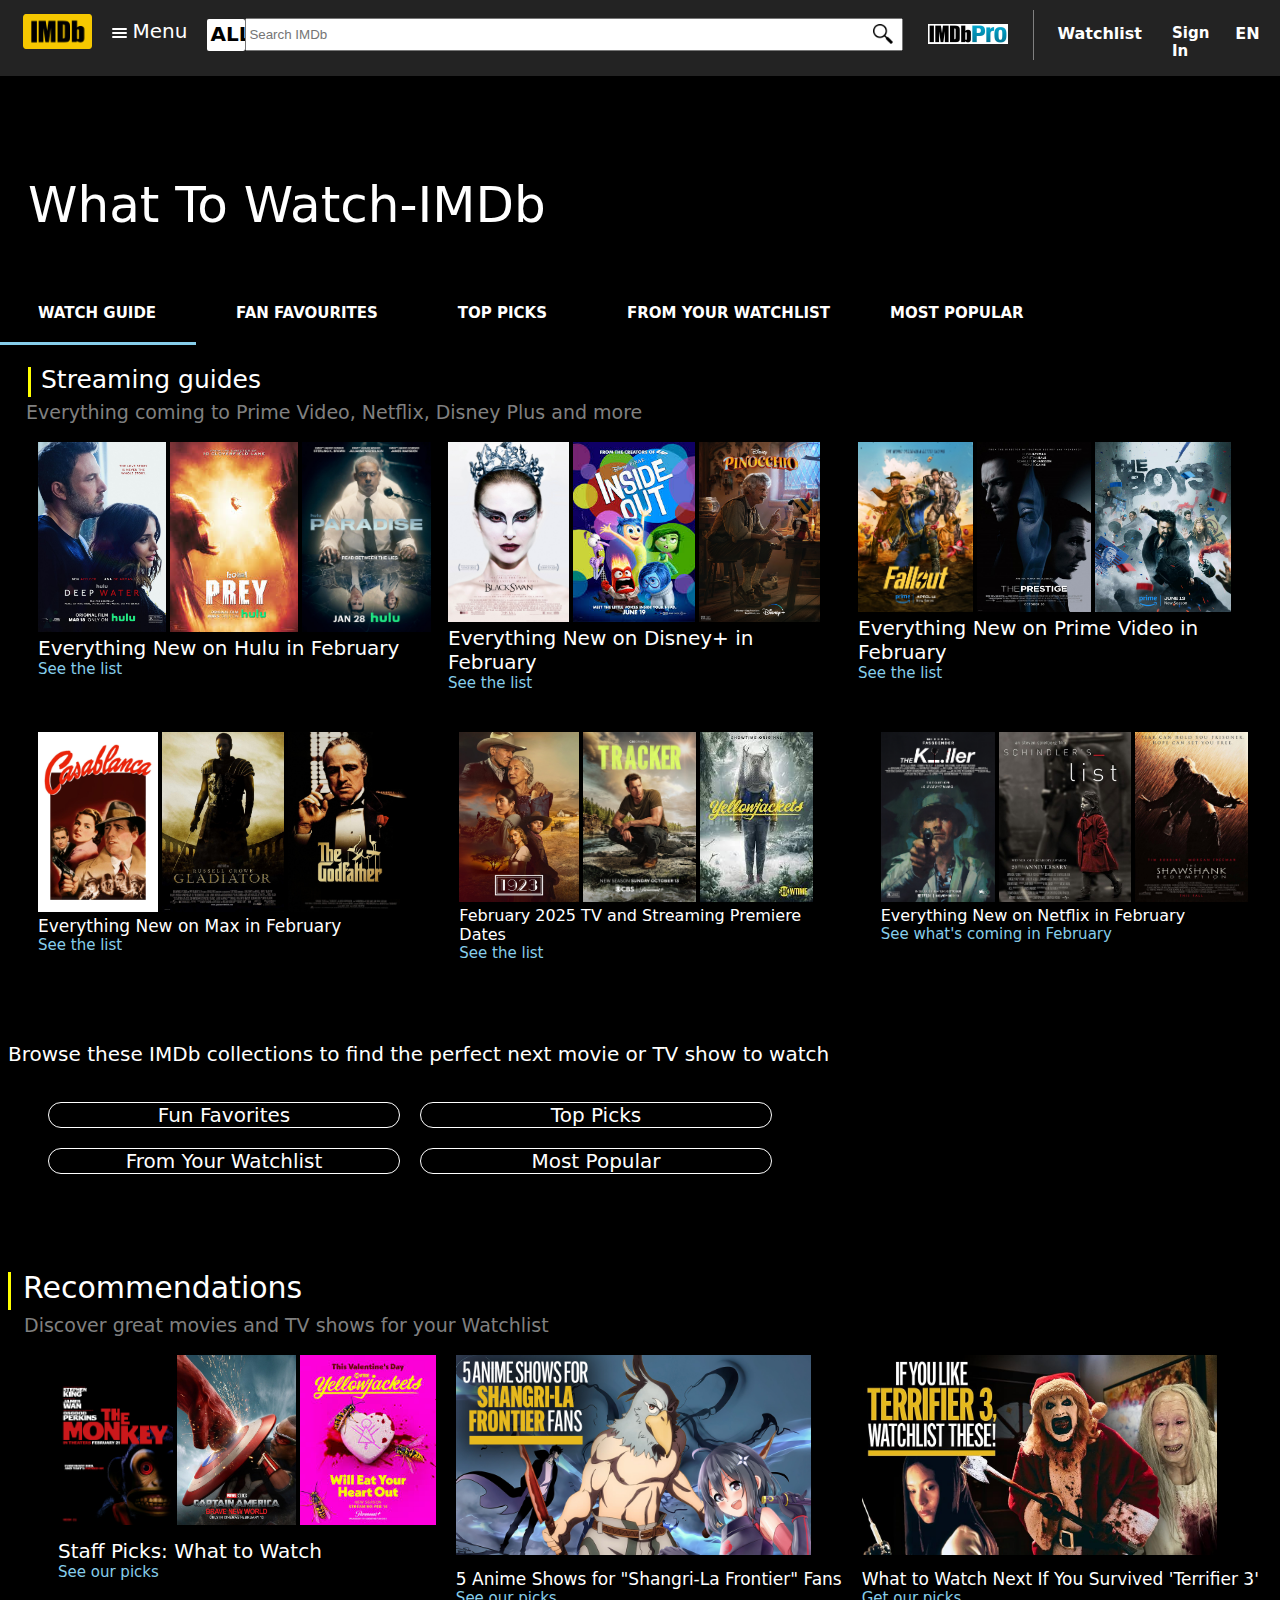
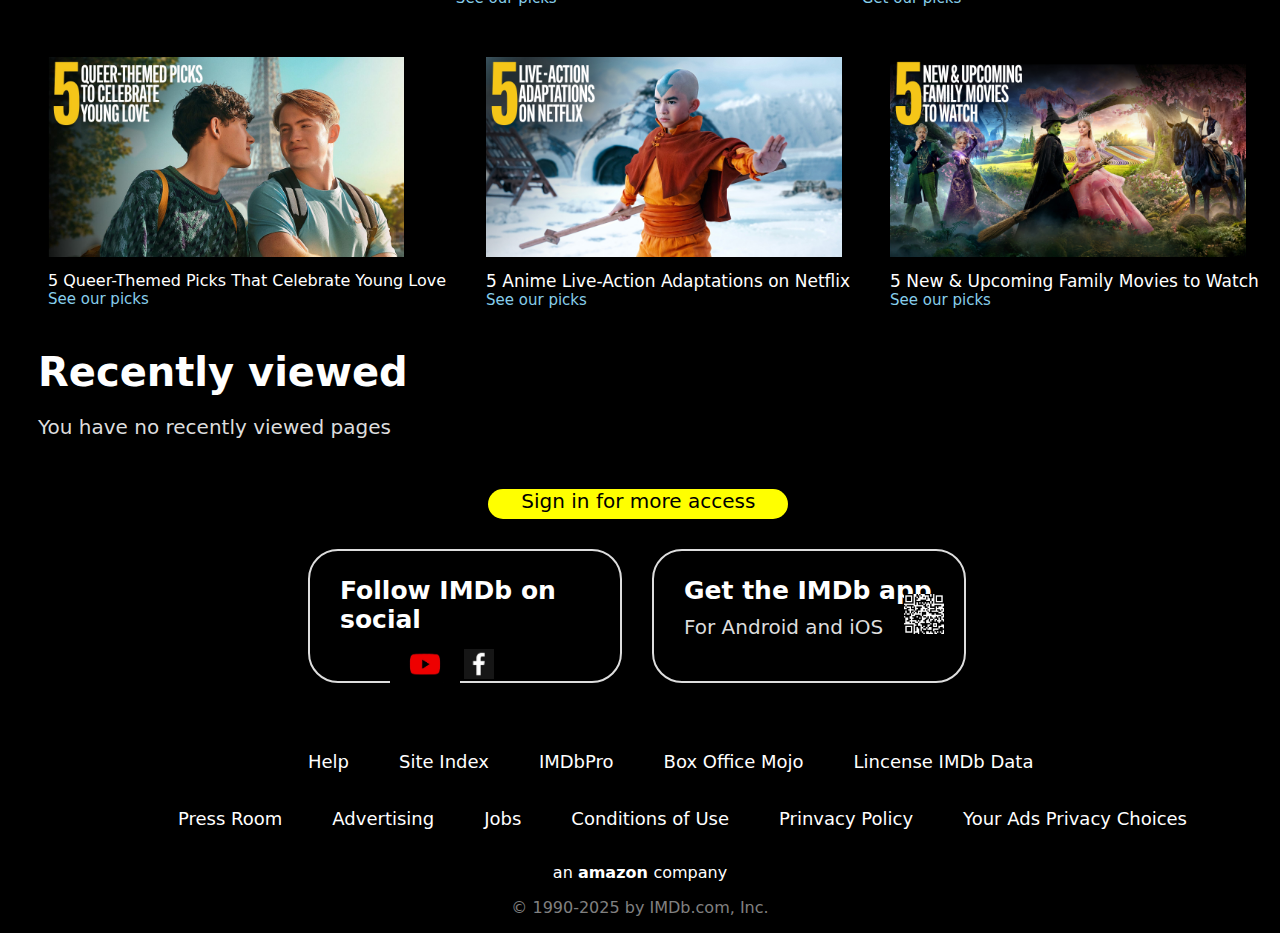
<file: index.htm>
<!DOCTYPE html>
<html lang="en">
<head>
    <meta charset="UTF-8">
    <meta name="viewport" content="width=device-width, initial-scale=1.0">
    <title>What To Watch-IMDb</title>
    <link rel="stylesheet" href="./style.css">
</head>
<body>
    <nav class="navbar">
        <div class="imdblogo">
            <a href="./index.htm"><img src="./IMDB_Logo.png" alt=""></a>
        </div>
        <div class="hammenu">
            <div class="hamburgermenu">
                <p></p>
                <p></p>
                <p></p>
            </div>
            <div class="menu">
                <p>Menu</p>
            </div>
        </div>
        <div class="searchbar">
            <p>ALL</p>
            <input class="inputvalue" type="text" placeholder="Search IMDb">
            <img src="./Magnifying_glass_icon.svg.png" alt="">
        </div>
        <div class="imdbprologo">
            <img src="./imdb pro 2 image.jpg" alt="">
        </div>
        <div class="columnline">
            <p></p>
        </div>
        <div class="watchlistlogo">
            <p>Watchlist</p>
        </div>
        <div class="signin">
            <p>Sign In</p>
        </div>
        <div class="language">
            <p>EN</p>
        </div>
    </nav>
    <div class="whattowatch">
        <p>What To Watch-IMDb</p>
    </div>
    <div class="differenttabs">
        <ul>
            <li class="watchguide"><a href="./index.htm">WATCH GUIDE</a></li>
            <li class="fanfavorites"><a href="./fanfavorites.htm">FAN FAVOURITES</a></li>
            <li class="toppicks"><a href="./toppicks.htm">TOP PICKS</a></li>
            <li class="watchlist"><a href="./watchlist.htm">FROM YOUR WATCHLIST</a></li>
            <li>MOST POPULAR</li>
        </ul>
    </div>
    <div class="streamingguides">
        <p class="column"></p>
        <p class="streamingguidestext">Streaming guides</p>
    </div>
    <div class="everythingcomingtoott">
        <p>Everything coming to Prime Video, Netflix, Disney Plus and more</p>
    </div>
    <div class="firstrow">
    <div class="moviesonhulu">
        <div class="movies">
            <img src="./deep water movie.jpg" alt="">
            <img src="./prey  movie.jpg" alt="">
            <img src="./paradise movie.jpg" alt="">
        </div>
        <p>Everything New on Hulu in February</p>
        <span>See the list</span>
    </div>
    <div class="moviesondisney">
        <div class="movies">
            <img src="./black swan movie.jpg" alt="">
            <img src="./inside out movie.jpg" alt="">
            <img src="./pinocchio movie.jpg" alt="">
        </div>
        <p>Everything New on Disney+ in February</p>
        <span>See the list</span>
    </div>
    <div class="moviesonprime">
        <div class="movies">
            <img src="./fallout movie.jpg" alt="">
            <img src="./the prestige.jpg" alt="">
            <img src="./the boys.jpg" alt="">
        </div>
        <p>Everything New on Prime Video in February</p>
        <span>See the list</span>
    </div>
    </div>
    <div class="secondrow">
        <div class="moviesonmax">
            <div class="movies">
                <img src="./casablanca.jpg" alt="">
                <img src="./the gladiator.jpg" alt="">
                <img src="./the godfather.jpg" alt="">
            </div>
            <p>Everything New on Max in February</p>
            <span>See the list</span>
        </div>
        <div class="moviesontv">
            <div class="movies">
                <img src="./1923.jpg" alt="">
                <img src="./tracker.jpg" alt="">
                <img src="./yellowjackets.jpg" alt="">
            </div>
            <p>February 2025 TV and Streaming Premiere Dates</p>
            <span>See the list</span>
        </div>
        <div class="moviesonnetflix">
            <div class="movies">
                <img src="./killer.jpg" alt="">
                <img src="schindlers.jpg" alt="">
                <img src="redemption.jpg" alt="">
            </div>
            <p>Everything New on Netflix in February</p>
            <span>See what's coming in February</span>
        </div>
    </div>
    <div class="browsemovies">
        <div class="browse">
            <p>Browse these IMDb collections to find the perfect next movie or TV show to watch</p>
        </div>
        <div class="lists">
            <ul>
                <div class="firstone">
                <li>Fun Favorites</li>
                <li>Top Picks</li>
                </div>
                <div class="secondone">
                <li>From Your Watchlist</li>
                <li>Most Popular</li>
                </div>
            </ul>
        </div>
    </div>
    <div class="recommendations">
        <p class="column"></p>
        <p>Recommendations</p>
    </div>
    <div class="discovergreatmovies">
        <p>Discover great movies and TV shows for your Watchlist</p>
    </div>
    <div class="row1">
        <div class="staffpicks">
            <div class="movies">
                <img src="./monkey movie.jpg" alt="">
                <img src="./CA brave new world.jpeg" alt="">
                <img src="./willeatitout.jpg" alt="">
            </div>
            <p>Staff Picks: What to Watch</p>
            <span>See our picks</span>
        </div>
        <div class="animes">
            <div class="anime">
                <img src="./shangri la.jpg" alt="">
            </div>
            <p>5 Anime Shows for "Shangri-La Frontier" Fans</p>
            <span>See our picks</span>
        </div>
        <div class="terrifier">
            <div class="watchlistthis">
                <img src="./terrifier.jpg" alt="">
            </div>
            <p>What to Watch Next If You Survived 'Terrifier 3'</p>
            <span>Get our picks</span>
        </div>
    </div>
    <div class="row2">
        <div class="queer">
            <div class="thumbnail">
                <img src="./queer.jpg" alt="">
            </div>
            <p>5 Queer-Themed Picks That Celebrate Young Love</p>
            <span>See our picks</span>
        </div>
        <div class="adaptations">
            <div class="thumbnail">
                <img src="./adaptations.jpg" alt="">
            </div>
            <p>5 Anime Live-Action Adaptations on Netflix</p>
            <span>See our picks</span>
        </div>
        <div class="familymovies">
            <div class="thumbnail">
                <img src="./family movies.jpg" alt="">
            </div>
            <p>5 New & Upcoming Family Movies to Watch</p>
            <span>See our picks</span>
        </div>
    </div>
    <div class="recentlyviewed">
        <p>Recently viewed</p>
    </div>
    <div class="norecently">
        <p>You have no recently viewed pages</p>
    </div>
    <div class="signinformoreaccess">
        <p>Sign in for more access</p>
    </div>
    <div class="followsocials">
    <div class="firstblock">
        <div class="follow">
            <p>Follow IMDb on social</p>
        </div>
        <div class="socials">
            <img class="yt" src="./ytt.jpg" alt="">
            <img class="fb" src="./facebook.jpg" alt="">
        </div>
    </div>
    <div class="secondblock">
        <div class="getapp">
            <p class="gettheimdbapp">Get the IMDb app</p>
            <p class="for">For Android and iOS</p>
        </div>
        <div class="qr">
            <img src="./qr.png" alt="">
        </div>
    </div>
    </div>
    <footer class="footerlines">
        <div class="firstline">
            <p>Help</p>
            <p>Site Index</p>
            <p>IMDbPro</p>
            <p>Box Office Mojo</p>
            <p>Lincense IMDb Data</p>
        </div>
        <div class="secondline">
            <p>Press Room</p>
            <p>Advertising</p>
            <p>Jobs</p>
            <p>Conditions of Use</p>
            <p>Prinvacy Policy</p>
            <p>Your Ads Privacy Choices</p>
        </div>
        <div class="amazon">
            <p>an <span>amazon </span>company</p>
        </div>
        <div class="inc">
            <p>© 1990-2025 by IMDb.com, Inc.</p>
        </div>
    </footer>
</body>
</html>
</file>
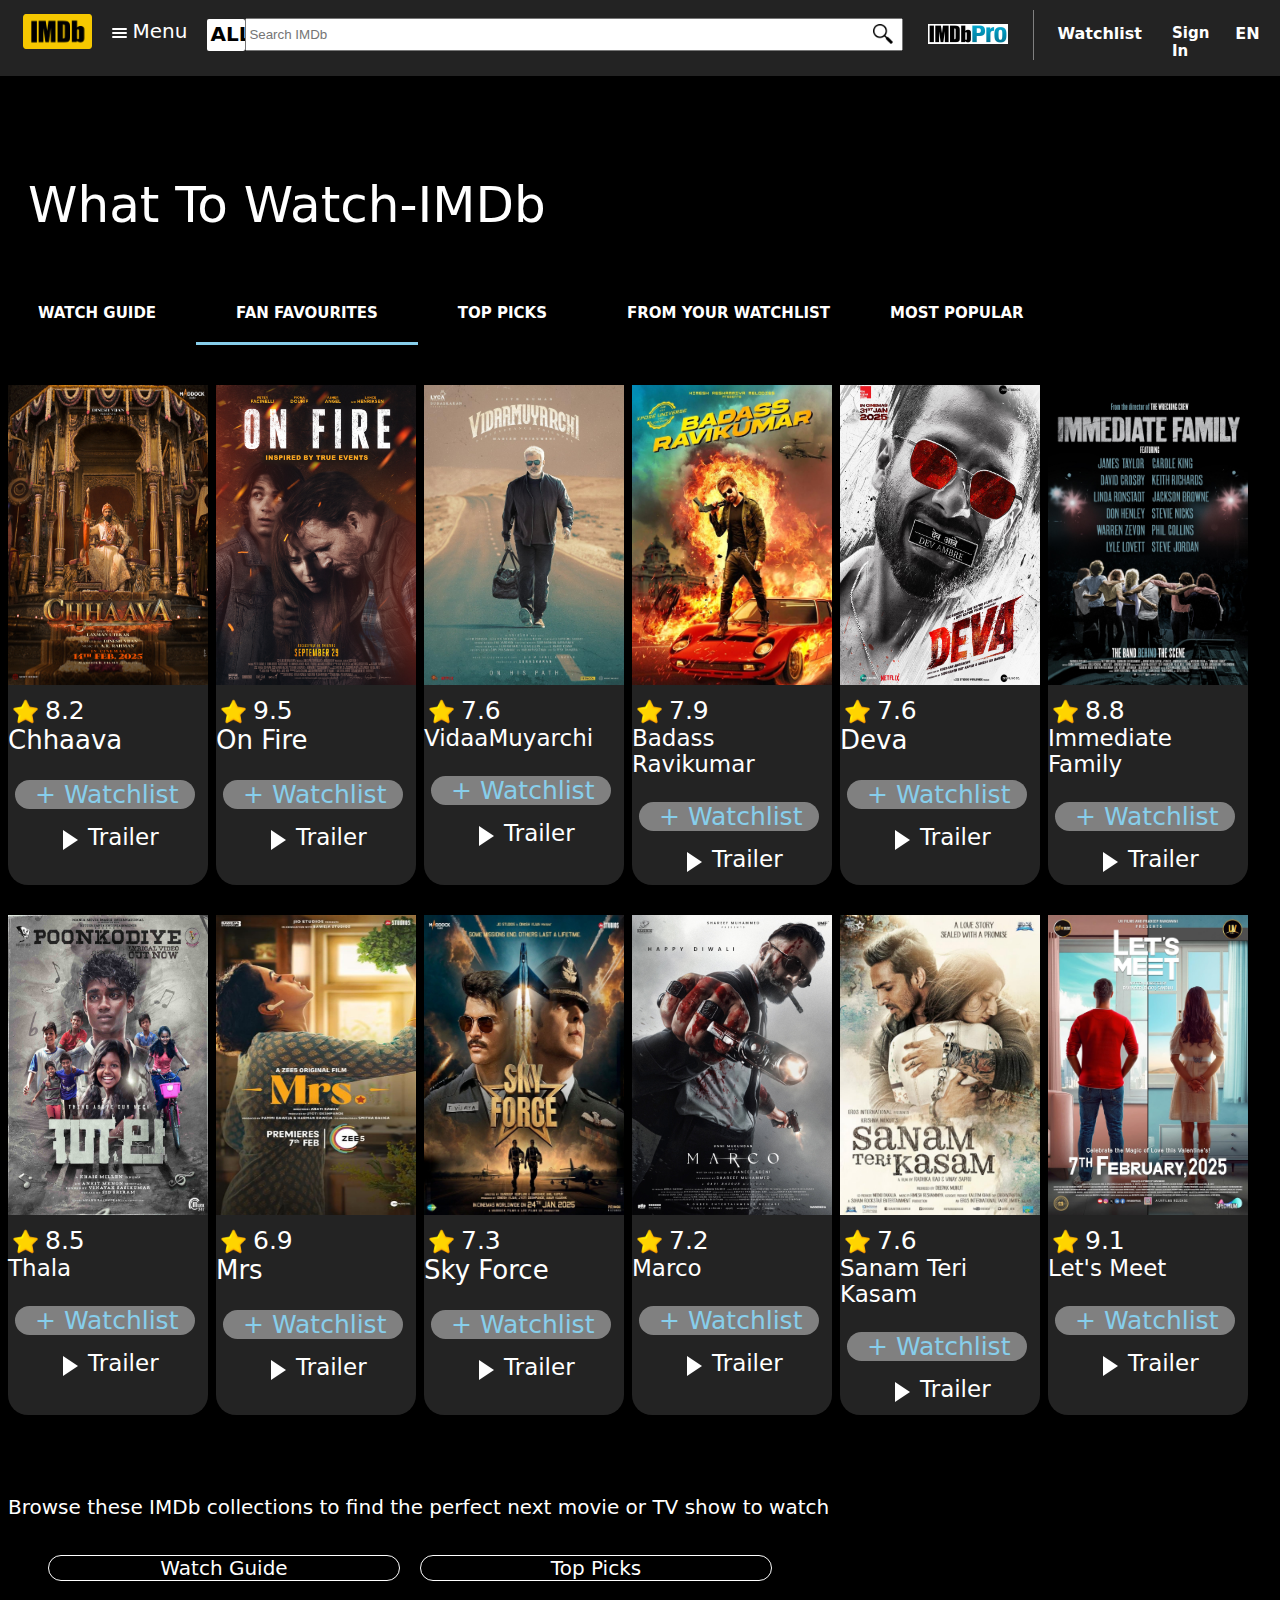
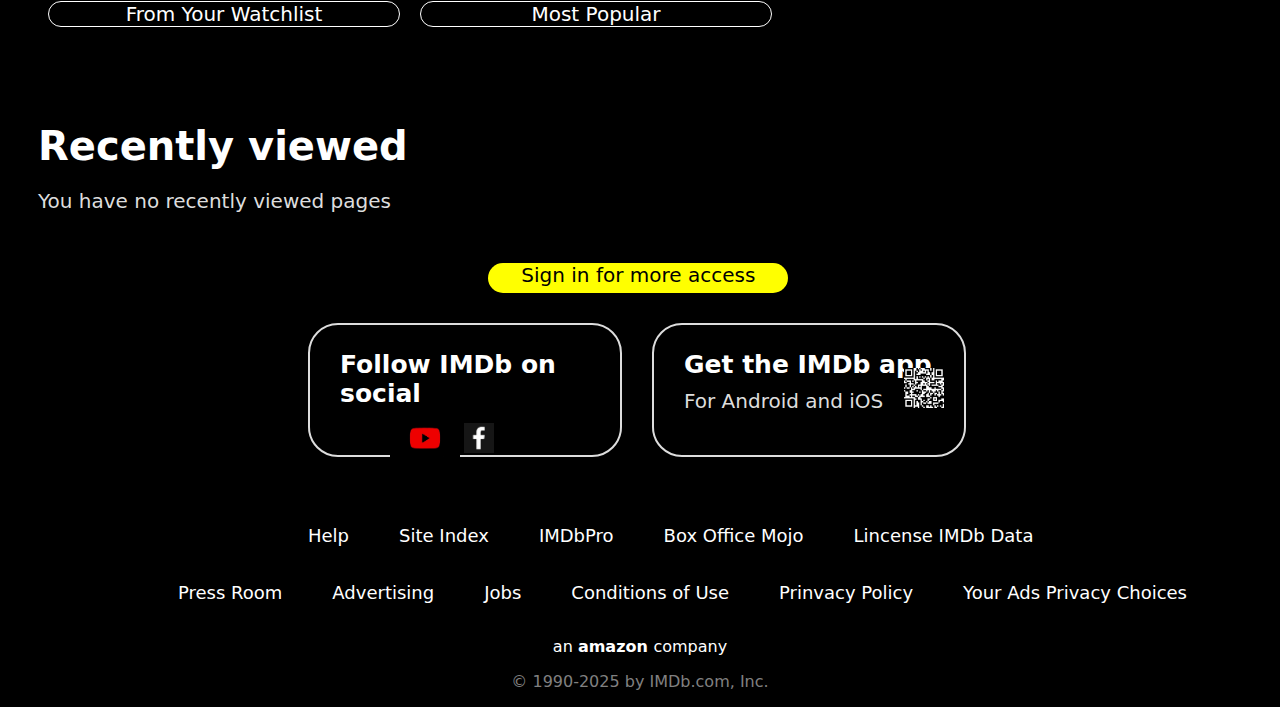
<file: fanfavorites.htm>
<!DOCTYPE html>
<html lang="en">
<head>
    <meta charset="UTF-8">
    <meta name="viewport" content="width=device-width, initial-scale=1.0">
    <title>What to Watch-IMDb</title>
    <link rel="stylesheet" href="./fanfavorites.css">
</head>
<body>
    <nav class="navbar">
        <div class="imdblogo">
            <a href="./index.htm"><img src="./IMDB_Logo.png" alt=""></a>
        </div>
        <div class="hammenu">
            <div class="hamburgermenu">
                <p></p>
                <p></p>
                <p></p>
            </div>
            <div class="menu">
                <p>Menu</p>
            </div>
        </div>
        <div class="searchbar">
            <p>ALL</p>
            <input class="inputvalue" type="text" placeholder="Search IMDb">
            <img src="./Magnifying_glass_icon.svg.png" alt="">
        </div>
        <div class="imdbprologo">
            <img src="./imdb pro 2 image.jpg" alt="">
        </div>
        <div class="columnline">
            <p></p>
        </div>
        <div class="watchlistlogo">
            <p>Watchlist</p>
        </div>
        <div class="signin">
            <p>Sign In</p>
        </div>
        <div class="language">
            <p>EN</p>
        </div>
    </nav>
    <div class="whattowatch">
        <p>What To Watch-IMDb</p>
    </div>
    <div class="differenttabs">
        <ul>
            <li class="watchguide"><a href="./index.htm">WATCH GUIDE</a></li>
            <li class="fanfavorites"><a href="./fanfavorites.htm">FAN FAVOURITES</a></li>
            <li class="toppicks"><a href="./toppicks.htm">TOP PICKS</a></li>
            <li class="watchlist"><a href="./watchlist.htm">FROM YOUR WATCHLIST</a></li>
            <li>MOST POPULAR</li>
        </ul>
    </div>
    <div class="firstrow1">
        <div class="firstmovie">
            <div class="chhaava">
                <img class="movie" src="./chaava.jpg" alt=""><br>
                <img class="rating" src="./star.png" alt="">
                <p class="ratingscore">8.2</p>
                <p class="title">Chhaava</p>
            </div>
            <div class="watchlist">
                <p>+ Watchlist</p>
            </div>
            <div class="trailer">
                <p class="triangle"></p>
                <p class="text">Trailer</p>
            </div>
        </div>
        <div class="secondmovie">
            <div class="onfire">
                <img class="movie" src="./on fire.jpg" alt=""><br>
                <img class="rating" src="./star.png" alt="">
                <p class="ratingscore">9.5</p>
                <p class="title">On Fire</p>
            </div>
            <div class="watchlist">
                <p>+ Watchlist</p>
            </div>
            <div class="trailer">
                <p class="triangle"></p>
                <p class="text">Trailer</p>
            </div>
        </div>
        <div class="thirdmovie">
            <div class="vida">
                <img class="movie" src="./vida.jpg" alt=""><br>
                <img class="rating" src="./star.png" alt="">
                <p class="ratingscore">7.6</p>
                <p class="title">VidaaMuyarchi</p>
            </div>
            <div class="watchlist">
                <p>+ Watchlist</p>
            </div>
            <div class="trailer">
                <p class="triangle"></p>
                <p class="text">Trailer</p>
            </div>
        </div>
        <div class="fourthmovie">
            <div class="badass">
                <img class="movie" src="./badass.jpg" alt=""><br>
                <img class="rating" src="./star.png" alt="">
                <p class="ratingscore">7.9</p>
                <p class="title">Badass Ravikumar</p>
            </div>
            <div class="watchlist">
                <p>+ Watchlist</p>
            </div>
            <div class="trailer">
                <p class="triangle"></p>
                <p class="text">Trailer</p>
            </div>
        </div>
        <div class="fifthmovie">
            <div class="deva">
                <img class="movie" src="./deva.jpg" alt=""><br>
                <img class="rating" src="./star.png" alt="">
                <p class="ratingscore">7.6</p>
                <p class="title">Deva</p>
            </div>
            <div class="watchlist">
                <p>+ Watchlist</p>
            </div>
            <div class="trailer">
                <p class="triangle"></p>
                <p class="text">Trailer</p>
            </div>
        </div>
        <div class="sixthmovie">
            <div class="family">
                <img class="movie" src="./family.jpg" alt=""><br>
                <img class="rating" src="./star.png" alt="">
                <p class="ratingscore">8.8</p>
                <p class="title">Immediate Family</p>
            </div>
            <div class="watchlist">
                <p>+ Watchlist</p>
            </div>
            <div class="trailer">
                <p class="triangle"></p>
                <p class="text">Trailer</p>
            </div>
        </div>
    </div>
    <div class="secondrow2">
        <div class="firstmovie">
            <div class="thala">
                <img class="movie" src="./thala.jpg" alt=""><br>
                <img class="rating" src="./star.png" alt="">
                <p class="ratingscore">8.5</p>
                <p class="title">Thala</p>
            </div>
            <div class="watchlist">
                <p>+ Watchlist</p>
            </div>
            <div class="trailer">
                <p class="triangle"></p>
                <p class="text">Trailer</p>
            </div>
        </div>
        <div class="secondmovie">
            <div class="mrs">
                <img class="movie" src="./mrs.jpg" alt=""><br>
                <img class="rating" src="./star.png" alt="">
                <p class="ratingscore">6.9</p>
                <p class="title">Mrs</p>
            </div>
            <div class="watchlist">
                <p>+ Watchlist</p>
            </div>
            <div class="trailer">
                <p class="triangle"></p>
                <p class="text">Trailer</p>
            </div>
        </div>
        <div class="thirdmovie">
            <div class="skyforce">
                <img class="movie" src="./sky force.jpg" alt=""><br>
                <img class="rating" src="./star.png" alt="">
                <p class="ratingscore">7.3</p>
                <p class="title">Sky Force</p>
            </div>
            <div class="watchlist">
                <p>+ Watchlist</p>
            </div>
            <div class="trailer">
                <p class="triangle"></p>
                <p class="text">Trailer</p>
            </div>
        </div>
        <div class="fourthmovie">
            <div class="marco">
                <img class="movie" src="./marco.jpg" alt=""><br>
                <img class="rating" src="./star.png" alt="">
                <p class="ratingscore">7.2</p>
                <p class="title">Marco</p>
            </div>
            <div class="watchlist">
                <p>+ Watchlist</p>
            </div>
            <div class="trailer">
                <p class="triangle"></p>
                <p class="text">Trailer</p>
            </div>
        </div>
        <div class="fifthmovie">
            <div class="sanam">
                <img class="movie" src="./sanam.jpg" alt=""><br>
                <img class="rating" src="./star.png" alt="">
                <p class="ratingscore">7.6</p>
                <p class="title">Sanam Teri Kasam</p>
            </div>
            <div class="watchlist">
                <p>+ Watchlist</p>
            </div>
            <div class="trailer">
                <p class="triangle"></p>
                <p class="text">Trailer</p>
            </div>
        </div>
        <div class="sixthmovie">
            <div class="letsmeet">
                <img class="movie" src="./lets meet.jpg" alt=""><br>
                <img class="rating" src="./star.png" alt="">
                <p class="ratingscore">9.1</p>
                <p class="title">Let's Meet</p>
            </div>
            <div class="watchlist">
                <p>+ Watchlist</p>
            </div>
            <div class="trailer">
                <p class="triangle"></p>
                <p class="text">Trailer</p>
            </div>
        </div>
    </div>
    <div class="browsemovies">
        <div class="browse">
            <p>Browse these IMDb collections to find the perfect next movie or TV show to watch</p>
        </div>
        <div class="lists">
            <ul>
                <div class="firstone">
                <li>Watch Guide</li>
                <li>Top Picks</li>
                </div>
                <div class="secondone">
                <li>From Your Watchlist</li>
                <li>Most Popular</li>
                </div>
            </ul>
        </div>
    </div>
    <div class="recentlyviewed">
        <p>Recently viewed</p>
    </div>
    <div class="norecently">
        <p>You have no recently viewed pages</p>
    </div>
    <div class="signinformoreaccess">
        <p>Sign in for more access</p>
    </div>
    <div class="followsocials">
    <div class="firstblock">
        <div class="follow">
            <p>Follow IMDb on social</p>
        </div>
        <div class="socials">
            <img class="yt" src="./ytt.jpg" alt="">
            <img class="fb" src="./facebook.jpg" alt="">
        </div>
    </div>
    <div class="secondblock">
        <div class="getapp">
            <p class="gettheimdbapp">Get the IMDb app</p>
            <p class="for">For Android and iOS</p>
        </div>
        <div class="qr">
            <img src="./qr.png" alt="">
        </div>
    </div>
    </div>
    <footer class="footerlines">
        <div class="firstline">
            <p>Help</p>
            <p>Site Index</p>
            <p>IMDbPro</p>
            <p>Box Office Mojo</p>
            <p>Lincense IMDb Data</p>
        </div>
        <div class="secondline">
            <p>Press Room</p>
            <p>Advertising</p>
            <p>Jobs</p>
            <p>Conditions of Use</p>
            <p>Prinvacy Policy</p>
            <p>Your Ads Privacy Choices</p>
        </div>
        <div class="amazon">
            <p>an <span>amazon </span>company</p>
        </div>
        <div class="inc">
            <p>© 1990-2025 by IMDb.com, Inc.</p>
        </div>
    </footer>
</body>
</html>
</file>
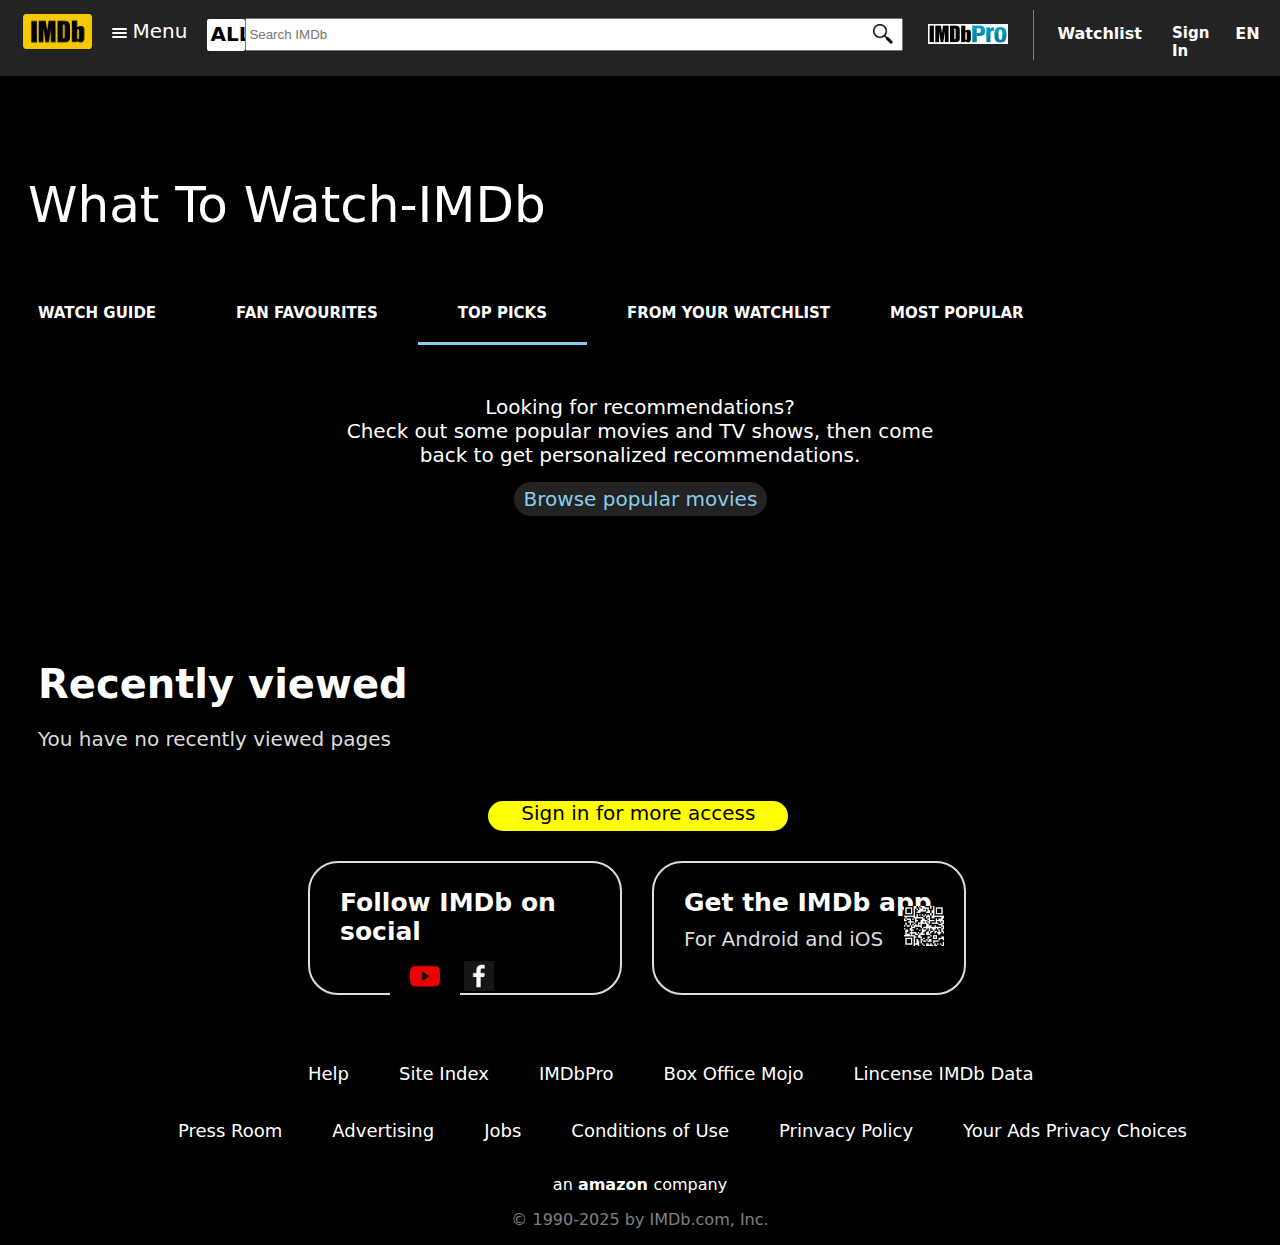
<file: toppicks.htm>
<!DOCTYPE html>
<html lang="en">
<head>
    <meta charset="UTF-8">
    <meta name="viewport" content="width=device-width, initial-scale=1.0">
    <title>What To Watch-IMDb</title>
    <link rel="stylesheet" href="./toppicks.css">
</head>
<body>
    <nav class="navbar">
        <div class="imdblogo">
            <a href="./index.htm"><img src="./IMDB_Logo.png" alt=""></a>
        </div>
        <div class="hammenu">
            <div class="hamburgermenu">
                <p></p>
                <p></p>
                <p></p>
            </div>
            <div class="menu">
                <p>Menu</p>
            </div>
        </div>
        <div class="searchbar">
            <p>ALL</p>
            <input class="inputvalue" type="text" placeholder="Search IMDb">
            <img src="./Magnifying_glass_icon.svg.png" alt="">
        </div>
        <div class="imdbprologo">
            <img src="./imdb pro 2 image.jpg" alt="">
        </div>
        <div class="columnline">
            <p></p>
        </div>
        <div class="watchlistlogo">
            <p>Watchlist</p>
        </div>
        <div class="signin">
            <p>Sign In</p>
        </div>
        <div class="language">
            <p>EN</p>
        </div>
    </nav>
    <div class="whattowatch">
        <p>What To Watch-IMDb</p>
    </div>
    <div class="differenttabs">
        <ul>
            <li class="watchguide"><a href="./index.htm">WATCH GUIDE</a></li>
            <li class="fanfavorites"><a href="./fanfavorites.htm">FAN FAVOURITES</a></li>
            <li class="toppicks"><a href="./toppicks.htm">TOP PICKS</a></li>
            <li class="watchlist"><a href="./watchlist.htm">FROM YOUR WATCHLIST</a></li>
            <li>MOST POPULAR</li>
        </ul>
    </div>
    <div class="looking">
        <p>Looking for recommendations? <br>Check out some popular movies and TV shows, then come <br>back to get personalized recommendations.</p>
        <span>Browse popular movies</span>
    </div>
    <div class="recentlyviewed">
        <p>Recently viewed</p>
    </div>
    <div class="norecently">
        <p>You have no recently viewed pages</p>
    </div>
    <div class="signinformoreaccess">
        <p>Sign in for more access</p>
    </div>
    <div class="followsocials">
    <div class="firstblock">
        <div class="follow">
            <p>Follow IMDb on social</p>
        </div>
        <div class="socials">
            <img class="yt" src="./ytt.jpg" alt="">
            <img class="fb" src="./facebook.jpg" alt="">
        </div>
    </div>
    <div class="secondblock">
        <div class="getapp">
            <p class="gettheimdbapp">Get the IMDb app</p>
            <p class="for">For Android and iOS</p>
        </div>
        <div class="qr">
            <img src="./qr.png" alt="">
        </div>
    </div>
    </div>
    <footer class="footerlines">
        <div class="firstline">
            <p>Help</p>
            <p>Site Index</p>
            <p>IMDbPro</p>
            <p>Box Office Mojo</p>
            <p>Lincense IMDb Data</p>
        </div>
        <div class="secondline">
            <p>Press Room</p>
            <p>Advertising</p>
            <p>Jobs</p>
            <p>Conditions of Use</p>
            <p>Prinvacy Policy</p>
            <p>Your Ads Privacy Choices</p>
        </div>
        <div class="amazon">
            <p>an <span>amazon </span>company</p>
        </div>
        <div class="inc">
            <p>© 1990-2025 by IMDb.com, Inc.</p>
        </div>
    </footer>
</file>
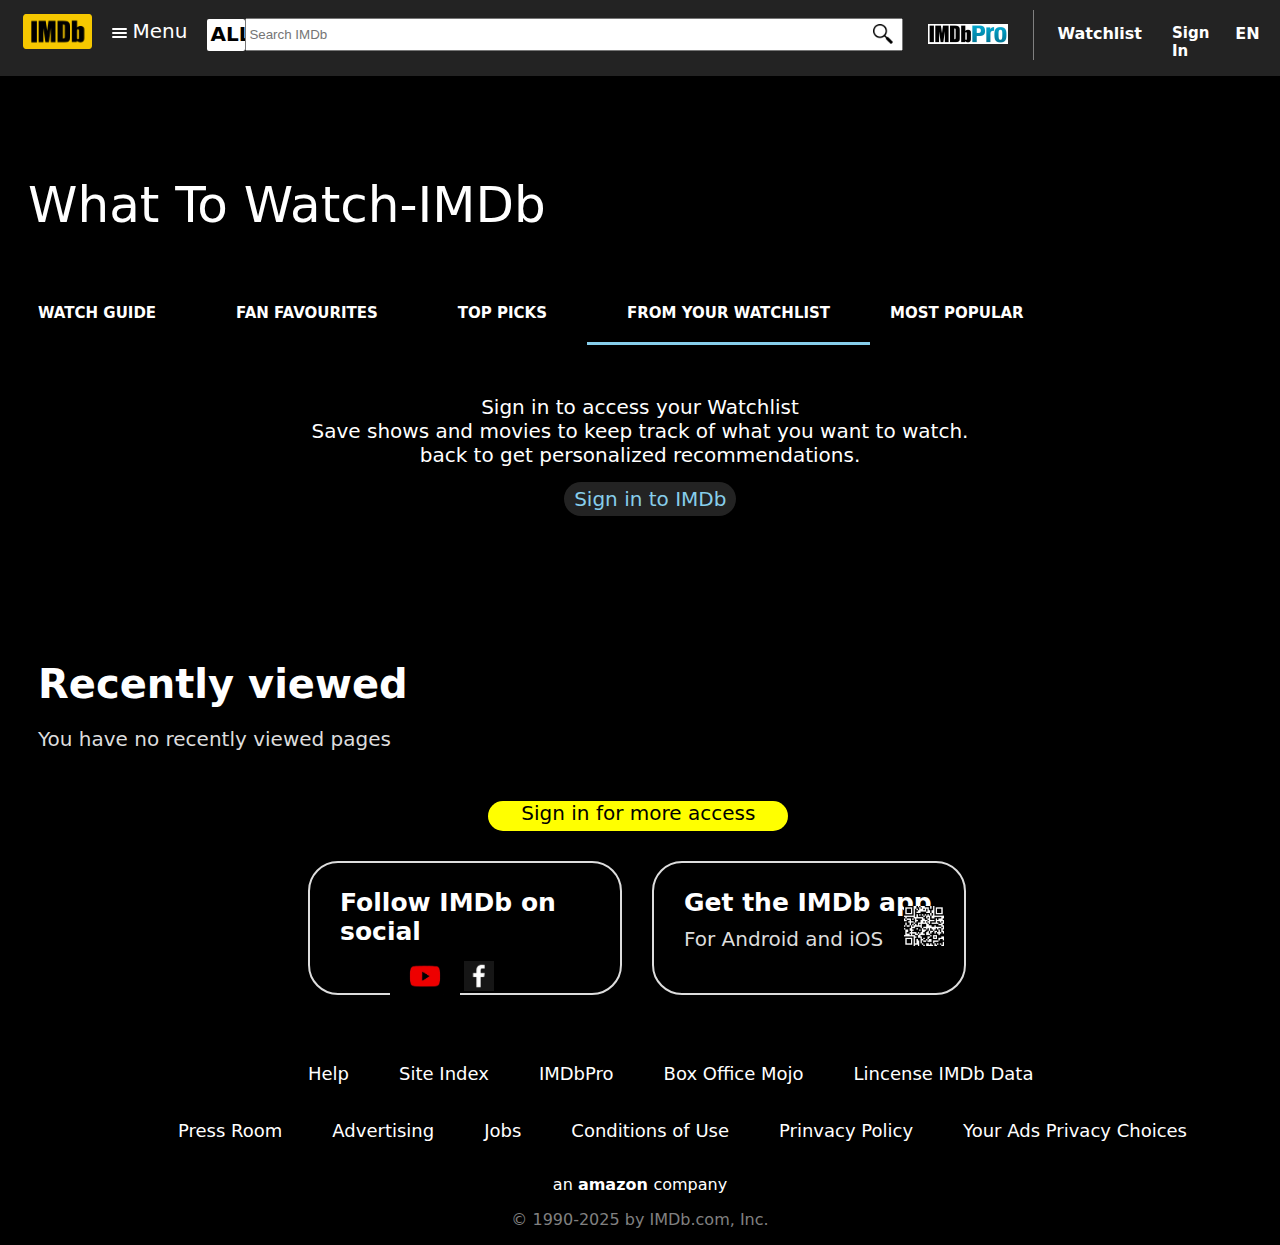
<file: watchlist.htm>
<!DOCTYPE html>
<html lang="en">
<head>
    <meta charset="UTF-8">
    <meta name="viewport" content="width=device-width, initial-scale=1.0">
    <title>What To Watch-IMDb</title>
    <link rel="stylesheet" href="./watchlist.css">
</head>
<body>
    <nav class="navbar">
        <div class="imdblogo">
            <a href="./index.htm"><img src="./IMDB_Logo.png" alt=""></a>
        </div>
        <div class="hammenu">
            <div class="hamburgermenu">
                <p></p>
                <p></p>
                <p></p>
            </div>
            <div class="menu">
                <p>Menu</p>
            </div>
        </div>
        <div class="searchbar">
            <p>ALL</p>
            <input class="inputvalue" type="text" placeholder="Search IMDb">
            <img src="./Magnifying_glass_icon.svg.png" alt="">
        </div>
        <div class="imdbprologo">
            <img src="./imdb pro 2 image.jpg" alt="">
        </div>
        <div class="columnline">
            <p></p>
        </div>
        <div class="watchlistlogo">
            <p>Watchlist</p>
        </div>
        <div class="signin">
            <p>Sign In</p>
        </div>
        <div class="language">
            <p>EN</p>
        </div>
    </nav>
    <div class="whattowatch">
        <p>What To Watch-IMDb</p>
    </div>
    <div class="differenttabs">
        <ul>
            <li class="watchguide"><a href="./index.htm">WATCH GUIDE</a></li>
            <li class="fanfavorites"><a href="./fanfavorites.htm">FAN FAVOURITES</a></li>
            <li class="toppicks"><a href="./toppicks.htm">TOP PICKS</a></li>
            <li class="watchlist"><a href="./watchlist.htm">FROM YOUR WATCHLIST</a></li>
            <li>MOST POPULAR</li>
        </ul>
    </div>
    <div class="looking">
        <p>Sign in to access your Watchlist <br>Save shows and movies to keep track of what you want to watch. <br>back to get personalized recommendations.</p>
        <span>Sign in to IMDb</span>
    </div>
    <div class="recentlyviewed">
        <p>Recently viewed</p>
    </div>
    <div class="norecently">
        <p>You have no recently viewed pages</p>
    </div>
    <div class="signinformoreaccess">
        <p>Sign in for more access</p>
    </div>
    <div class="followsocials">
    <div class="firstblock">
        <div class="follow">
            <p>Follow IMDb on social</p>
        </div>
        <div class="socials">
            <img class="yt" src="./ytt.jpg" alt="">
            <img class="fb" src="./facebook.jpg" alt="">
        </div>
    </div>
    <div class="secondblock">
        <div class="getapp">
            <p class="gettheimdbapp">Get the IMDb app</p>
            <p class="for">For Android and iOS</p>
        </div>
        <div class="qr">
            <img src="./qr.png" alt="">
        </div>
    </div>
    </div>
    <footer class="footerlines">
        <div class="firstline">
            <p>Help</p>
            <p>Site Index</p>
            <p>IMDbPro</p>
            <p>Box Office Mojo</p>
            <p>Lincense IMDb Data</p>
        </div>
        <div class="secondline">
            <p>Press Room</p>
            <p>Advertising</p>
            <p>Jobs</p>
            <p>Conditions of Use</p>
            <p>Prinvacy Policy</p>
            <p>Your Ads Privacy Choices</p>
        </div>
        <div class="amazon">
            <p>an <span>amazon </span>company</p>
        </div>
        <div class="inc">
            <p>© 1990-2025 by IMDb.com, Inc.</p>
        </div>
    </footer>
</file>
<file: style.css>
body{
    background-color: black;
}
.navbar{
    display: flex;
    gap: 10px;
    background-color: #232323;
    color: white;
    margin: 0%;
    padding: 0%;
    margin-top: -9px;
    padding-top: 15px;
    padding-right: 25px;
    padding-left: 25px;
    margin-right: -10px;
    margin-left: -10px;
    padding-bottom: -5px;
}
.navbar .imdblogo>a>img{
    height: 35px;
}
.navbar .hamburgermenu p{
    height: 2px;
    width: 15px;
    background-color: white;
    border-radius: 10px;
    margin: 0%;
    margin-bottom: 2px;
}
.navbar .hamburgermenu{
    margin-top: 9px;
    margin-right: 5px;
}
.navbar .menu p{
    font-family: system-ui, -apple-system, BlinkMacSystemFont, 'Segoe UI', Roboto, Oxygen, Ubuntu, Cantarell, 'Open Sans', 'Helvetica Neue', sans-serif;
    font-size: 20px;
    margin: 0%;
    font-weight: 500;
}
.navbar .menu{
    margin: 0%;
    width: 80px;
}
.navbar .hammenu{
    display: flex;
    width: 80px;
    padding: 10px;
    padding-top: 5px;
    padding-right: 5px;
}
.navbar .hammenu:hover{
    border-radius: 20px;
    cursor: pointer;
    width: 80px;
    background-color: gray;
    color: black;
    height: 27px;
}
.searchbar>p{
    font-family: system-ui, -apple-system, BlinkMacSystemFont, 'Segoe UI', Roboto, Oxygen, Ubuntu, Cantarell, 'Open Sans', 'Helvetica Neue', sans-serif;
    font-size: 20px;
    background-color: white;
    border-radius: 2px;
    color: black;
    width: 35px;
    height: 29px;
    padding-left: 3px;
    padding-top: 3px;
    font-weight: 600;
    margin: 0%;
    margin-top: 4.5px;
}
.searchbar>p:hover{
    cursor: pointer;
    background-color: #dddddd;
}
.searchbar .inputvalue{
    width: 650px;
    height: 27px;
    margin-top: 4px;
}
.searchbar img{
    height: 20px;
    position: relative;
    right: 30px;
    top: 10px;
}
.inputvalue:focus{
    outline-width: 2px;
    font-size: 15px;
}
.searchbar{
    display: flex;
}
.imdbprologo>img{
    height: 20px;
    width: 80px;
}
.imdbprologo{
    margin: 0%;
    margin-top: 10px;
    margin-left: -5px;
}
.columnline>p{
    width: 1px;
    height: 50px;
    background-color: gray;
}
.columnline{
    margin: 0%;
    padding: 0%;
    margin-top: -20px;
    margin-left: 15px;
}
.watchlistlogo>p{
    font-family: system-ui, -apple-system, BlinkMacSystemFont, 'Segoe UI', Roboto, Oxygen, Ubuntu, Cantarell, 'Open Sans', 'Helvetica Neue', sans-serif;
    font-weight: 600;
    margin: 0%;
    margin-top: 5px;
    padding: 5px;
}
.watchlistlogo:hover{
    cursor: pointer;
}
.watchlistlogo{
    margin-left: 8px;
}
.signin>p{
    font-family: system-ui, -apple-system, BlinkMacSystemFont, 'Segoe UI', Roboto, Oxygen, Ubuntu, Cantarell, 'Open Sans', 'Helvetica Neue', sans-serif;
    font-weight: 600;
    font-size: 15px;
    margin: 0%;
    margin-top: 5px;
    padding: 5px;
}
.signin{
    margin-left: 10px;
    width: 58px;
}
.signin:hover{
    cursor: pointer;
}
.language>p{
    font-family: system-ui, -apple-system, BlinkMacSystemFont, 'Segoe UI', Roboto, Oxygen, Ubuntu, Cantarell, 'Open Sans', 'Helvetica Neue', sans-serif;
    font-weight: 600;
    margin: 0%;
    margin-top: 5px;
    padding: 5px;
}
.language:hover{
    cursor: pointer;
}
.language{
    margin-left: 6px;
}
.whattowatch>p{
    font-family: system-ui, -apple-system, BlinkMacSystemFont, 'Segoe UI', Roboto, Oxygen, Ubuntu, Cantarell, 'Open Sans', 'Helvetica Neue', sans-serif;
    font-weight: 400;
    color: white;
    font-size: 50px;
}
.whattowatch{
    margin-top: 100px;
    margin-left: 20px;
}
.differenttabs li{
    list-style: none;
    font-family: system-ui, -apple-system, BlinkMacSystemFont, 'Segoe UI', Roboto, Oxygen, Ubuntu, Cantarell, 'Open Sans', 'Helvetica Neue', sans-serif;
    font-weight: 600;
    color: white;
    font-size: 15px;
    padding: 20px;
    margin: 0%;
}
.differenttabs .watchguide a{
    text-decoration: none;
    font-family: system-ui, -apple-system, BlinkMacSystemFont, 'Segoe UI', Roboto, Oxygen, Ubuntu, Cantarell, 'Open Sans', 'Helvetica Neue', sans-serif;
    font-weight: 600;
    color: white;
    font-size: 15px;
    padding: 20px;
    margin: 0%;
}
.differenttabs .fanfavorites a{
    text-decoration: none;
    font-family: system-ui, -apple-system, BlinkMacSystemFont, 'Segoe UI', Roboto, Oxygen, Ubuntu, Cantarell, 'Open Sans', 'Helvetica Neue', sans-serif;
    font-weight: 600;
    color: white;
    font-size: 15px;
    padding: 20px;
    margin: 0%;
}
.differenttabs .toppicks a{
    text-decoration: none;
    font-family: system-ui, -apple-system, BlinkMacSystemFont, 'Segoe UI', Roboto, Oxygen, Ubuntu, Cantarell, 'Open Sans', 'Helvetica Neue', sans-serif;
    font-weight: 600;
    color: white;
    font-size: 15px;
    padding: 20px;
    margin: 0%;
}
.differenttabs .watchlist a{
    text-decoration: none;
    font-family: system-ui, -apple-system, BlinkMacSystemFont, 'Segoe UI', Roboto, Oxygen, Ubuntu, Cantarell, 'Open Sans', 'Helvetica Neue', sans-serif;
    font-weight: 600;
    color: white;
    font-size: 15px;
    padding: 20px;
    margin: 0%;
}
.differenttabs{
    padding-left: 0px;
    margin: 0%;
    margin-left: -50px;
}
.differenttabs ul{
    display: flex;
    margin: 0%;
}
.differenttabs li:hover{
    background-color: #232323;
    cursor: pointer;
}
.differenttabs .watchguide{
    border-bottom: 3px solid skyblue;
}
.streamingguides>.column{
    width: 3px;
    height: 30px;
    background-color: yellow;
    margin: 0%;
    margin-top: 2px;
}
.streamingguides .streamingguidestext{
    color: white;
    font-size: 25px;
    margin: 0%;
    font-family: system-ui, -apple-system, BlinkMacSystemFont, 'Segoe UI', Roboto, Oxygen, Ubuntu, Cantarell, 'Open Sans', 'Helvetica Neue', sans-serif;
}
.streamingguides{
    display: flex;
    margin: 0%;
    margin-top: 20px;
    margin-left: 20px;
    gap: 10px;
}
.everythingcomingtoott>p{
    color: gray;
    font-size: 19px;
    margin-left: 18px;
    margin-top: 4px;
    font-family: system-ui, -apple-system, BlinkMacSystemFont, 'Segoe UI', Roboto, Oxygen, Ubuntu, Cantarell, 'Open Sans', 'Helvetica Neue', sans-serif;
}
.moviesonhulu img{
    height: 190px;
    margin: 0%;
    padding: 0%;
}
.moviesonhulu p{
    color: white;
    font-size: 20px;
    font-family: system-ui, -apple-system, BlinkMacSystemFont, 'Segoe UI', Roboto, Oxygen, Ubuntu, Cantarell, 'Open Sans', 'Helvetica Neue', sans-serif;
    margin: 0%;
}
.moviesonhulu{
    width: 400px;
    margin-left: 30px;
}
.moviesonhulu span{
    color: skyblue;
    font-size: 15px;
    font-family: system-ui, -apple-system, BlinkMacSystemFont, 'Segoe UI', Roboto, Oxygen, Ubuntu, Cantarell, 'Open Sans', 'Helvetica Neue', sans-serif;
    margin-top: 10px;
}
.moviesonhulu p:hover{
    text-decoration: underline;
    cursor: pointer;
}
.moviesonhulu span:hover{
    color: skyblue;
    font-size: 15px;
    text-decoration: underline;
    cursor: pointer;
}
.moviesonhulu .movies:hover{
    opacity: 0.7;
    cursor: pointer;
}
.moviesondisney .movies img{
    height: 180px;
    margin: 0%;
    padding: 0%;
}
.moviesondisney p{
    color: white;
    font-size: 20px;
    font-family: system-ui, -apple-system, BlinkMacSystemFont, 'Segoe UI', Roboto, Oxygen, Ubuntu, Cantarell, 'Open Sans', 'Helvetica Neue', sans-serif;
    margin: 0%;
}
.moviesondisney{
    width: 400px;
}
.moviesondisney span{
    color: skyblue;
    font-size: 15px;
    font-family: system-ui, -apple-system, BlinkMacSystemFont, 'Segoe UI', Roboto, Oxygen, Ubuntu, Cantarell, 'Open Sans', 'Helvetica Neue', sans-serif;
    margin-top: 10px;
}
.moviesondisney p:hover{
    text-decoration: underline;
    cursor: pointer;
}
.moviesondisney span:hover{
    color: skyblue;
    font-size: 15px;
    cursor: pointer;
    text-decoration: underline;
}
.moviesondisney .movies:hover{
    opacity: 0.7;
    cursor: pointer;
}
.moviesonprime .movies img{
    height: 170px;
    margin: 0%;
    padding: 0%;
}
.moviesonprime p{
    color: white;
    font-size: 20px;
    font-family: system-ui, -apple-system, BlinkMacSystemFont, 'Segoe UI', Roboto, Oxygen, Ubuntu, Cantarell, 'Open Sans', 'Helvetica Neue', sans-serif;
    margin: 0%;
}
.moviesonprime{
    width: 400px;
    margin: 0%;
}
.moviesonprime span{
    color: skyblue;
    font-size: 15px;
    font-family: system-ui, -apple-system, BlinkMacSystemFont, 'Segoe UI', Roboto, Oxygen, Ubuntu, Cantarell, 'Open Sans', 'Helvetica Neue', sans-serif;
    margin-top: 10px;
}
.moviesonprime p:hover{
    text-decoration: underline;
    cursor: pointer;
}
.moviesonprime span:hover{
    color: skyblue;
    font-size: 15px;
    cursor: pointer;
    text-decoration: underline;
}
.moviesonprime .movies:hover{
    opacity: 0.7;
    cursor: pointer;
}
.firstrow{
    display: flex;
    gap: 10px;
}
.moviesonmax .movies img{
    height: 180px;
    margin: 0%;
    padding: 0%;
}
.moviesonmax p{
    color: white;
    font-size: 17px;
    font-family: system-ui, -apple-system, BlinkMacSystemFont, 'Segoe UI', Roboto, Oxygen, Ubuntu, Cantarell, 'Open Sans', 'Helvetica Neue', sans-serif;
    margin: 0%;
}
.moviesonmax{
    width: 400px;
    margin-left: 30px;
}
.moviesonmax span{
    color: skyblue;
    font-size: 15px;
    font-family: system-ui, -apple-system, BlinkMacSystemFont, 'Segoe UI', Roboto, Oxygen, Ubuntu, Cantarell, 'Open Sans', 'Helvetica Neue', sans-serif;
    margin-top: 10px;
}
.moviesonmax p:hover{
    text-decoration: underline;
    cursor: pointer;
}
.moviesonmax span:hover{
    color: skyblue;
    font-size: 15px;
    text-decoration: underline;
    cursor: pointer;
}
.moviesonmax .movies:hover{
    opacity: 0.7;
    cursor: pointer;
}
.moviesontv .movies img{
    height: 170px;
    margin: 0%;
    padding: 0%;
}
.moviesontv p{
    color: white;
    font-size: 16px;
    font-family: system-ui, -apple-system, BlinkMacSystemFont, 'Segoe UI', Roboto, Oxygen, Ubuntu, Cantarell, 'Open Sans', 'Helvetica Neue', sans-serif;
    margin: 0%;
}
.moviesontv{
    width: 400px;
    margin-left: 30px;
}
.moviesontv span{
    color: skyblue;
    font-size: 15px;
    font-family: system-ui, -apple-system, BlinkMacSystemFont, 'Segoe UI', Roboto, Oxygen, Ubuntu, Cantarell, 'Open Sans', 'Helvetica Neue', sans-serif;
    margin-top: 10px;
}
.moviesontv p:hover{
    text-decoration: underline;
    cursor: pointer;
}
.moviesontv span:hover{
    color: skyblue;
    font-size: 15px;
    text-decoration: underline;
    cursor: pointer;
}
.moviesontv .movies:hover{
    opacity: 0.7;
    cursor: pointer;
}
.moviesonnetflix .movies img{
    height: 170px;
    margin: 0%;
    padding: 0%;
}
.moviesonnetflix p{
    color: white;
    font-size: 16px;
    font-family: system-ui, -apple-system, BlinkMacSystemFont, 'Segoe UI', Roboto, Oxygen, Ubuntu, Cantarell, 'Open Sans', 'Helvetica Neue', sans-serif;
    margin: 0%;
}
.moviesonnetflix{
    width: 400px;
    margin-left: 30px;
}
.moviesonnetflix span{
    color: skyblue;
    font-size: 15px;
    font-family: system-ui, -apple-system, BlinkMacSystemFont, 'Segoe UI', Roboto, Oxygen, Ubuntu, Cantarell, 'Open Sans', 'Helvetica Neue', sans-serif;
    margin-top: 10px;
}
.moviesonnetflix p:hover{
    text-decoration: underline;
    cursor: pointer;
}
.moviesonnetflix span:hover{
    color: skyblue;
    font-size: 15px;
    text-decoration: underline;
    cursor: pointer;
}
.moviesonnetflix .movies:hover{
    opacity: 0.7;
    cursor: pointer;
}
.secondrow{
    display: flex;
    margin-top: 40px;
}
.browse>p{
    font-family: system-ui, -apple-system, BlinkMacSystemFont, 'Segoe UI', Roboto, Oxygen, Ubuntu, Cantarell, 'Open Sans', 'Helvetica Neue', sans-serif;
    color: white;
    font-size: 20px;
}
.browsemovies .lists li{
    color: white;
    list-style: none;
    font-family: system-ui, -apple-system, BlinkMacSystemFont, 'Segoe UI', Roboto, Oxygen, Ubuntu, Cantarell, 'Open Sans', 'Helvetica Neue', sans-serif;
    font-size: 20px;
    width: 350px;
    border-radius: 20px;
    background-color: black;
    text-align: center;
    border: 1px solid white;
}
.browsemovies .lists{
    display: flex;
}
.browsemovies .lists .firstone{
    display: flex;
    gap: 20px;
}
.browsemovies .lists .secondone{
    display: flex;
    gap: 20px;
    margin-top: 20px;
}
.browsemovies .lists li:hover{
    cursor: pointer;
    background-color: #232323;
}
.browsemovies{
    margin-top: 80px;
    margin-bottom: 80px;
}
.recommendations p{
    color: white;
    font-size: 30px;
    margin: 0%;
    font-family: system-ui, -apple-system, BlinkMacSystemFont, 'Segoe UI', Roboto, Oxygen, Ubuntu, Cantarell, 'Open Sans', 'Helvetica Neue', sans-serif;
}
.recommendations .column{
    width: 3px;
    height: 38px;
    background-color: yellow;
    margin: 0%;
    margin-top: 2px;
}
.recommendations{
    display: flex;
    gap: 12px;
}
.discovergreatmovies>p{
    color: gray;
    font-size: 19px;
    margin-left: 16px;
    margin-top: 4px;
    font-family: system-ui, -apple-system, BlinkMacSystemFont, 'Segoe UI', Roboto, Oxygen, Ubuntu, Cantarell, 'Open Sans', 'Helvetica Neue', sans-serif;
}
.row1 .staffpicks .movies img{
    height: 170px;
    margin: 0%;
    padding: 0%;
}
.row1 .staffpicks p{
    color: white;
    font-size: 20px;
    font-family: system-ui, -apple-system, BlinkMacSystemFont, 'Segoe UI', Roboto, Oxygen, Ubuntu, Cantarell, 'Open Sans', 'Helvetica Neue', sans-serif;
    margin: 0%;
    margin-top: 10px;
}
.row1 .staffpicks span{
    color: skyblue;
    font-size: 15px;
    font-family: system-ui, -apple-system, BlinkMacSystemFont, 'Segoe UI', Roboto, Oxygen, Ubuntu, Cantarell, 'Open Sans', 'Helvetica Neue', sans-serif;
    margin-top: 15px;
}
.row1 .staffpicks p:hover{
    text-decoration: underline;
    cursor: pointer;
}
.row1 .staffpicks span:hover{
    color: skyblue;
    font-size: 15px;
    text-decoration: underline;
    cursor: pointer;
}
.row1 .staffpicks .movies:hover{
    opacity: 0.7;
    cursor: pointer;
}
.animes .anime img{
    height: 200px;
}
.animes p{
    color: white;
    font-size: 17px;
    font-family: system-ui, -apple-system, BlinkMacSystemFont, 'Segoe UI', Roboto, Oxygen, Ubuntu, Cantarell, 'Open Sans', 'Helvetica Neue', sans-serif;
    margin: 0%;
    margin-top: 10px;
}
.animes span{
    color: skyblue;
    font-size: 15px;
    font-family: system-ui, -apple-system, BlinkMacSystemFont, 'Segoe UI', Roboto, Oxygen, Ubuntu, Cantarell, 'Open Sans', 'Helvetica Neue', sans-serif;
    margin-top: 15px;
}
.animes p:hover{
    text-decoration: underline;
    cursor: pointer;
}
.animes span:hover{
    color: skyblue;
    font-size: 15px;
    text-decoration: underline;
    cursor: pointer;
}
.animes .anime:hover{
    opacity: 0.7;
    cursor: pointer;
}
.terrifier .watchlistthis img{
    height: 200px;
}
.terrifier p{
    color: white;
    font-size: 17px;
    font-family: system-ui, -apple-system, BlinkMacSystemFont, 'Segoe UI', Roboto, Oxygen, Ubuntu, Cantarell, 'Open Sans', 'Helvetica Neue', sans-serif;
    margin: 0%;
    margin-top: 10px;
}
.terrifier span{
    color: skyblue;
    font-size: 15px;
    font-family: system-ui, -apple-system, BlinkMacSystemFont, 'Segoe UI', Roboto, Oxygen, Ubuntu, Cantarell, 'Open Sans', 'Helvetica Neue', sans-serif;
    margin-top: 15px;
}
.terrifier p:hover{
    text-decoration: underline;
    cursor: pointer;
}
.terrifier span:hover{
    color: skyblue;
    font-size: 15px;
    text-decoration: underline;
    cursor: pointer;
}
.terrifier:hover{
    opacity: 0.7;
    cursor: pointer;
}
.row1{
    display: flex;
    gap: 20px;
    margin-left: 50px;
}
.queer .thumbnail img{
    height: 200px;
}
.queer p{
    color: white;
    font-size: 16px;
    font-family: system-ui, -apple-system, BlinkMacSystemFont, 'Segoe UI', Roboto, Oxygen, Ubuntu, Cantarell, 'Open Sans', 'Helvetica Neue', sans-serif;
    margin: 0%;
    margin-top: 10px;
}
.queer span{
    color: skyblue;
    font-size: 15px;
    font-family: system-ui, -apple-system, BlinkMacSystemFont, 'Segoe UI', Roboto, Oxygen, Ubuntu, Cantarell, 'Open Sans', 'Helvetica Neue', sans-serif;
    margin-top: 15px;
}
.queer p:hover{
    text-decoration: underline;
    cursor: pointer;
}
.queer span:hover{
    color: skyblue;
    font-size: 15px;
    text-decoration: underline;
    cursor: pointer;
}
.queer .thumbnail:hover{
    opacity: 0.7;
    cursor: pointer;
}
.adaptations .thumbnail img{
    height: 200px;
}
.adaptations p{
    color: white;
    font-size: 17px;
    font-family: system-ui, -apple-system, BlinkMacSystemFont, 'Segoe UI', Roboto, Oxygen, Ubuntu, Cantarell, 'Open Sans', 'Helvetica Neue', sans-serif;
    margin: 0%;
    margin-top: 10px;
}
.adaptations span{
    color: skyblue;
    font-size: 15px;
    font-family: system-ui, -apple-system, BlinkMacSystemFont, 'Segoe UI', Roboto, Oxygen, Ubuntu, Cantarell, 'Open Sans', 'Helvetica Neue', sans-serif;
    margin-top: 15px;
}
.adaptations p:hover{
    text-decoration: underline;
    cursor: pointer;
}
.adaptations span:hover{
    color: skyblue;
    font-size: 15px;
    text-decoration: underline;
    cursor: pointer;
}
.adaptations .thumbnail:hover{
    opacity: 0.7;
    cursor: pointer;
}
.familymovies .thumbnail img{
    height: 200px;
}
.familymovies p{
    color: white;
    font-size: 17px;
    font-family: system-ui, -apple-system, BlinkMacSystemFont, 'Segoe UI', Roboto, Oxygen, Ubuntu, Cantarell, 'Open Sans', 'Helvetica Neue', sans-serif;
    margin: 0%;
    margin-top: 10px;
}
.familymovies span{
    color: skyblue;
    font-size: 15px;
    font-family: system-ui, -apple-system, BlinkMacSystemFont, 'Segoe UI', Roboto, Oxygen, Ubuntu, Cantarell, 'Open Sans', 'Helvetica Neue', sans-serif;
    margin-top: 15px;
}
.familymovies p:hover{
    text-decoration: underline;
    cursor: pointer;
}
.familymovies span:hover{
    color: skyblue;
    font-size: 15px;
    text-decoration: underline;
    cursor: pointer;
}
.familymovies .thumbnail:hover{
    opacity: 0.7;
    cursor: pointer;
}
.row2{
    display: flex;
    gap: 40px;
    margin-top: 50px;
    margin-left: 40px;
}
.recentlyviewed>p{
    color: white;
    font-size: 40px;
    font-family: system-ui, -apple-system, BlinkMacSystemFont, 'Segoe UI', Roboto, Oxygen, Ubuntu, Cantarell, 'Open Sans', 'Helvetica Neue', sans-serif;
    font-weight: 600;
    margin-left: 30px;
}
.norecently>p{
    color: #dddddd;
    font-size: 20px;
    font-family: system-ui, -apple-system, BlinkMacSystemFont, 'Segoe UI', Roboto, Oxygen, Ubuntu, Cantarell, 'Open Sans', 'Helvetica Neue', sans-serif;
    margin-left: 30px;
    margin-top: -20px;
}
.signinformoreaccess>p{
    font-family: system-ui, -apple-system, BlinkMacSystemFont, 'Segoe UI', Roboto, Oxygen, Ubuntu, Cantarell, 'Open Sans', 'Helvetica Neue', sans-serif;
    font-size: 20px;
    color: black;
    font-weight: 500;
    text-align: center;
}
.signinformoreaccess{
    background-color: yellow;
    border-radius: 30px;
    width: 300px;
    margin-left: 38%;
    margin-top: 50px;
    height: 30px;
}
.firstblock .follow p{
    color: white;
    font-size: 25px;
    font-family: system-ui, -apple-system, BlinkMacSystemFont, 'Segoe UI', Roboto, Oxygen, Ubuntu, Cantarell, 'Open Sans', 'Helvetica Neue', sans-serif;
    font-weight: 600;
    margin-left: 30px;
}
.firstblock .socials .fb{
    height: 30px;
    margin: 0%;
    margin-bottom: 20px;
}
.firstblock .socials .yt{
    height: 70px;
}
.firstblock .socials{
    margin: 0%;
    margin-left: 80px;
    margin-top: -30px
}
.firstblock{
    border-radius: 30px;
    height: 130px;
    width: 310px;
    border: 2px solid #dddddd;
}
.secondblock .getapp .gettheimdbapp{
    color: white;
    font-size: 25px;
    font-family: system-ui, -apple-system, BlinkMacSystemFont, 'Segoe UI', Roboto, Oxygen, Ubuntu, Cantarell, 'Open Sans', 'Helvetica Neue', sans-serif;
    font-weight: 600;
    margin-left: 30px;
}
.secondblock .getapp .for{
    color: #dddddd;
    font-size: 20px;
    font-family: system-ui, -apple-system, BlinkMacSystemFont, 'Segoe UI', Roboto, Oxygen, Ubuntu, Cantarell, 'Open Sans', 'Helvetica Neue', sans-serif;
    margin-left: 30px;
    margin-top: -15px;
}
.secondblock .qr img{
    height: 40px;
    margin-left: 260px;
    position: relative;
    bottom: 65px;
    right: 10px;
}
.secondblock{
    border-radius: 30px;
    height: 130px;
    width: 310px;
    border: 2px solid #dddddd;
}
.followsocials{
    display: flex;
    margin-left: 300px;
    gap: 30px;
    margin-top: 30px;
}
.footerlines .firstline p{
    font-family: system-ui, -apple-system, BlinkMacSystemFont, 'Segoe UI', Roboto, Oxygen, Ubuntu, Cantarell, 'Open Sans', 'Helvetica Neue', sans-serif;
    font-size: 18px;
    color: white;
}
.footerlines .firstline{
    display: flex;
    margin-left: 300px;
    gap: 50px;
    margin-top: 50px;
}
.footerlines .firstline p:hover{
    cursor: pointer;
    text-decoration: underline;
}
.footerlines .secondline p{
    font-family: system-ui, -apple-system, BlinkMacSystemFont, 'Segoe UI', Roboto, Oxygen, Ubuntu, Cantarell, 'Open Sans', 'Helvetica Neue', sans-serif;
    font-size: 18px;
    color: white;
}
.footerlines .secondline{
    display: flex;
    margin-left: 170px;
    gap: 50px;
    
}
.footerlines .secondline p:hover{
    cursor: pointer;
    text-decoration: underline;
}
.amazon p{
    color: white;
    font-family: 20px;
    text-align: center;
    font-family: system-ui, -apple-system, BlinkMacSystemFont, 'Segoe UI', Roboto, Oxygen, Ubuntu, Cantarell, 'Open Sans', 'Helvetica Neue', sans-serif;
}
.amazon span{
    font-weight: 800;
}
.inc p{
    color: gray;
    font-family: 14px;
    text-align: center;
    font-family: system-ui, -apple-system, BlinkMacSystemFont, 'Segoe UI', Roboto, Oxygen, Ubuntu, Cantarell, 'Open Sans', 'Helvetica Neue', sans-serif;
}
</file>
<file: fanfavorites.css>
body{
    background-color: black;
}
.navbar{
    display: flex;
    gap: 10px;
    background-color: #232323;
    color: white;
    margin: 0%;
    padding: 0%;
    margin-top: -9px;
    padding-top: 15px;
    padding-right: 25px;
    padding-left: 25px;
    margin-right: -10px;
    margin-left: -10px;
    padding-bottom: -5px;
}
.navbar .imdblogo>a>img{
    height: 35px;
}
.navbar .hamburgermenu p{
    height: 2px;
    width: 15px;
    background-color: white;
    border-radius: 10px;
    margin: 0%;
    margin-bottom: 2px;
}
.navbar .hamburgermenu{
    margin-top: 9px;
    margin-right: 5px;
}
.navbar .menu p{
    font-family: system-ui, -apple-system, BlinkMacSystemFont, 'Segoe UI', Roboto, Oxygen, Ubuntu, Cantarell, 'Open Sans', 'Helvetica Neue', sans-serif;
    font-size: 20px;
    margin: 0%;
    font-weight: 500;
}
.navbar .menu{
    margin: 0%;
    width: 80px;
}
.navbar .hammenu{
    display: flex;
    width: 80px;
    padding: 10px;
    padding-top: 5px;
    padding-right: 5px;
}
.navbar .hammenu:hover{
    border-radius: 20px;
    cursor: pointer;
    width: 80px;
    background-color: gray;
    color: black;
    height: 27px;
}
.searchbar>p{
    font-family: system-ui, -apple-system, BlinkMacSystemFont, 'Segoe UI', Roboto, Oxygen, Ubuntu, Cantarell, 'Open Sans', 'Helvetica Neue', sans-serif;
    font-size: 20px;
    background-color: white;
    border-radius: 2px;
    color: black;
    width: 35px;
    height: 29px;
    padding-left: 3px;
    padding-top: 3px;
    font-weight: 600;
    margin: 0%;
    margin-top: 4.5px;
}
.searchbar>p:hover{
    cursor: pointer;
    background-color: #dddddd;
}
.searchbar .inputvalue{
    width: 650px;
    height: 27px;
    margin-top: 4px;
}
.searchbar img{
    height: 20px;
    position: relative;
    right: 30px;
    top: 10px;
}
.inputvalue:focus{
    outline-width: 2px;
    font-size: 15px;
}
.searchbar{
    display: flex;
}
.imdbprologo>img{
    height: 20px;
    width: 80px;
}
.imdbprologo{
    margin: 0%;
    margin-top: 10px;
    margin-left: -5px;
}
.columnline>p{
    width: 1px;
    height: 50px;
    background-color: gray;
}
.columnline{
    margin: 0%;
    padding: 0%;
    margin-top: -20px;
    margin-left: 15px;
}
.watchlistlogo>p{
    font-family: system-ui, -apple-system, BlinkMacSystemFont, 'Segoe UI', Roboto, Oxygen, Ubuntu, Cantarell, 'Open Sans', 'Helvetica Neue', sans-serif;
    font-weight: 600;
    margin: 0%;
    margin-top: 5px;
    padding: 5px;
}
.watchlistlogo:hover{
    cursor: pointer;
}
.watchlistlogo{
    margin-left: 8px;
}
.signin>p{
    font-family: system-ui, -apple-system, BlinkMacSystemFont, 'Segoe UI', Roboto, Oxygen, Ubuntu, Cantarell, 'Open Sans', 'Helvetica Neue', sans-serif;
    font-weight: 600;
    font-size: 15px;
    margin: 0%;
    margin-top: 5px;
    padding: 5px;
}
.signin{
    margin-left: 10px;
    width: 58px;
}
.signin:hover{
    cursor: pointer;
}
.language>p{
    font-family: system-ui, -apple-system, BlinkMacSystemFont, 'Segoe UI', Roboto, Oxygen, Ubuntu, Cantarell, 'Open Sans', 'Helvetica Neue', sans-serif;
    font-weight: 600;
    margin: 0%;
    margin-top: 5px;
    padding: 5px;
}
.language:hover{
    cursor: pointer;
}
.language{
    margin-left: 6px;
}
.whattowatch>p{
    font-family: system-ui, -apple-system, BlinkMacSystemFont, 'Segoe UI', Roboto, Oxygen, Ubuntu, Cantarell, 'Open Sans', 'Helvetica Neue', sans-serif;
    font-weight: 400;
    color: white;
    font-size: 50px;
}
.whattowatch{
    margin-top: 100px;
    margin-left: 20px;
}
.differenttabs li{
    list-style: none;
    font-family: system-ui, -apple-system, BlinkMacSystemFont, 'Segoe UI', Roboto, Oxygen, Ubuntu, Cantarell, 'Open Sans', 'Helvetica Neue', sans-serif;
    font-weight: 600;
    color: white;
    font-size: 15px;
    padding: 20px;
    margin: 0%;
}
.differenttabs .watchguide a{
    text-decoration: none;
    font-family: system-ui, -apple-system, BlinkMacSystemFont, 'Segoe UI', Roboto, Oxygen, Ubuntu, Cantarell, 'Open Sans', 'Helvetica Neue', sans-serif;
    font-weight: 600;
    color: white;
    font-size: 15px;
    padding: 20px;
    margin: 0%;
}
.differenttabs .fanfavorites a{
    text-decoration: none;
    font-family: system-ui, -apple-system, BlinkMacSystemFont, 'Segoe UI', Roboto, Oxygen, Ubuntu, Cantarell, 'Open Sans', 'Helvetica Neue', sans-serif;
    font-weight: 600;
    color: white;
    font-size: 15px;
    padding: 20px;
    margin: 0%;
}
.differenttabs .toppicks a{
    text-decoration: none;
    font-family: system-ui, -apple-system, BlinkMacSystemFont, 'Segoe UI', Roboto, Oxygen, Ubuntu, Cantarell, 'Open Sans', 'Helvetica Neue', sans-serif;
    font-weight: 600;
    color: white;
    font-size: 15px;
    padding: 20px;
    margin: 0%;
}
.differenttabs .watchlist a{
    text-decoration: none;
    font-family: system-ui, -apple-system, BlinkMacSystemFont, 'Segoe UI', Roboto, Oxygen, Ubuntu, Cantarell, 'Open Sans', 'Helvetica Neue', sans-serif;
    font-weight: 600;
    color: white;
    font-size: 15px;
    padding: 20px;
    margin: 0%;
}
.differenttabs{
    padding-left: 0px;
    margin: 0%;
    margin-left: -50px;
}
.differenttabs ul{
    display: flex;
    margin: 0%;
}
.differenttabs li:hover{
    background-color: #232323;
    cursor: pointer;
}
.differenttabs .fanfavorites{
    border-bottom: 3px solid skyblue;
}
.firstrow1 .chhaava .movie{
    height: 300px;
    width: 200px;
}
.firstrow1 .chhaava .rating{
    height: 35px;
    margin-top: 5px;
}
.firstrow1 .chhaava .ratingscore{
    color: white;
    font-family: system-ui, -apple-system, BlinkMacSystemFont, 'Segoe UI', Roboto, Oxygen, Ubuntu, Cantarell, 'Open Sans', 'Helvetica Neue', sans-serif;
    font-size: 25px;
    margin: 0%;
    margin-left: 37px;
    margin-top: -37px;
}
.firstrow1 .chhaava .title{
    color: white;
    font-family: system-ui, -apple-system, BlinkMacSystemFont, 'Segoe UI', Roboto, Oxygen, Ubuntu, Cantarell, 'Open Sans', 'Helvetica Neue', sans-serif;
    font-size: 26px;
    margin: 0%;
}
.firstrow1 .chhaava .title:hover{
    cursor: pointer;
    text-decoration: underline;
}
.firstrow1 .firstmovie .watchlist p{
    color: skyblue;
    font-size: 25px;
    font-family: system-ui, -apple-system, BlinkMacSystemFont, 'Segoe UI', Roboto, Oxygen, Ubuntu, Cantarell, 'Open Sans', 'Helvetica Neue', sans-serif;
    margin-left: 20px;
}
.firstrow1 .firstmovie .watchlist{
    background-color: grey;
    border-radius: 20px;
    width: 180px;
    margin: 0%;
    margin-left: 7px;
    padding: 0%;
}
.firstrow1 .firstmovie .trailer .triangle{
	border-top: 10px solid transparent;
	border-left: 15px solid white;
	border-bottom: 10px solid transparent;
}
.firstrow1 .firstmovie .trailer .text{
    color: white;
    font-family: system-ui, -apple-system, BlinkMacSystemFont, 'Segoe UI', Roboto, Oxygen, Ubuntu, Cantarell, 'Open Sans', 'Helvetica Neue', sans-serif;
    font-weight: 400;
    font-size: 23px;
    margin: 0%;
    margin-top: 10px;
    margin-left: -10px;
}
.firstrow1 .firstmovie .trailer{
    display: flex;
    gap: 20px;
    margin-left: 55px;
    margin-top: -20px;
}
.firstrow1 .firstmovie{
    background-color: #232323;
    border-radius: 20px;
    height: 500px;
    width: 200px;
}
.secondmovie .onfire .movie{
    height: 300px;
    width: 200px;
}
.secondmovie .onfire .rating{
    height: 35px;
    margin-top: 5px;
}
.secondmovie .onfire .ratingscore{
    color: white;
    font-family: system-ui, -apple-system, BlinkMacSystemFont, 'Segoe UI', Roboto, Oxygen, Ubuntu, Cantarell, 'Open Sans', 'Helvetica Neue', sans-serif;
    font-size: 25px;
    margin: 0%;
    margin-left: 37px;
    margin-top: -37px;
}
.secondmovie .onfire .title{
    color: white;
    font-family: system-ui, -apple-system, BlinkMacSystemFont, 'Segoe UI', Roboto, Oxygen, Ubuntu, Cantarell, 'Open Sans', 'Helvetica Neue', sans-serif;
    font-size: 26px;
    margin: 0%;
}
.secondmovie .onfire .title:hover{
    cursor: pointer;
    text-decoration: underline;
}
.secondmovie .watchlist p{
    color: skyblue;
    font-size: 25px;
    font-family: system-ui, -apple-system, BlinkMacSystemFont, 'Segoe UI', Roboto, Oxygen, Ubuntu, Cantarell, 'Open Sans', 'Helvetica Neue', sans-serif;
    margin-left: 20px;
}
.secondmovie .watchlist{
    background-color: grey;
    border-radius: 20px;
    width: 180px;
    margin: 0%;
    margin-left: 7px;
    padding: 0%;
}
.firstrow1 .secondmovie .trailer .triangle{
	border-top: 10px solid transparent;
	border-left: 15px solid white;
	border-bottom: 10px solid transparent;
}
.firstrow1 .secondmovie .trailer .text{
    color: white;
    font-family: system-ui, -apple-system, BlinkMacSystemFont, 'Segoe UI', Roboto, Oxygen, Ubuntu, Cantarell, 'Open Sans', 'Helvetica Neue', sans-serif;
    font-weight: 400;
    font-size: 23px;
    margin: 0%;
    margin-top: 10px;
    margin-left: -10px;
}
.firstrow1 .secondmovie .trailer{
    display: flex;
    gap: 20px;
    margin-left: 55px;
    margin-top: -20px;
}
.firstrow1 .secondmovie{
    background-color: #232323;
    border-radius: 20px;
    height: 500px;
    width: 200px;
}
.thirdmovie .vida .movie{
    height: 300px;
    width: 200px;
}
.thirdmovie .vida .rating{
    height: 35px;
    margin-top: 5px;
}
.thirdmovie .vida .ratingscore{
    color: white;
    font-family: system-ui, -apple-system, BlinkMacSystemFont, 'Segoe UI', Roboto, Oxygen, Ubuntu, Cantarell, 'Open Sans', 'Helvetica Neue', sans-serif;
    font-size: 25px;
    margin: 0%;
    margin-left: 37px;
    margin-top: -37px;
}
.thirdmovie .vida .title{
    color: white;
    font-family: system-ui, -apple-system, BlinkMacSystemFont, 'Segoe UI', Roboto, Oxygen, Ubuntu, Cantarell, 'Open Sans', 'Helvetica Neue', sans-serif;
    font-size: 23px;
    margin: 0%;
}
.thirdmovie .vida .title:hover{
    cursor: pointer;
    text-decoration: underline;
}
.firstrow1 .thirdmovie .watchlist p{
    color: skyblue;
    font-size: 25px;
    font-family: system-ui, -apple-system, BlinkMacSystemFont, 'Segoe UI', Roboto, Oxygen, Ubuntu, Cantarell, 'Open Sans', 'Helvetica Neue', sans-serif;
    margin-left: 20px;
}
.firstrow1 .thirdmovie .watchlist{
    background-color: grey;
    border-radius: 20px;
    width: 180px;
    margin: 0%;
    margin-left: 7px;
    padding: 0%;
}
.firstrow1 .thirdmovie .trailer .triangle{
	border-top: 10px solid transparent;
	border-left: 15px solid white;
	border-bottom: 10px solid transparent;
}
.firstrow1 .thirdmovie .trailer .text{
    color: white;
    font-family: system-ui, -apple-system, BlinkMacSystemFont, 'Segoe UI', Roboto, Oxygen, Ubuntu, Cantarell, 'Open Sans', 'Helvetica Neue', sans-serif;
    font-weight: 400;
    font-size: 23px;
    margin: 0%;
    margin-top: 10px;
    margin-left: -10px;
}
.firstrow1 .thirdmovie .trailer{
    display: flex;
    gap: 20px;
    margin-left: 55px;
    margin-top: -20px;
}
.firstrow1 .thirdmovie{
    background-color: #232323;
    border-radius: 20px;
    height: 500px;
    width: 200px;
}
.fourthmovie .badass .movie{
    height: 300px;
    width: 200px;
}
.fourthmovie .badass .rating{
    height: 35px;
    margin-top: 5px;
}
.fourthmovie .badass .ratingscore{
    color: white;
    font-family: system-ui, -apple-system, BlinkMacSystemFont, 'Segoe UI', Roboto, Oxygen, Ubuntu, Cantarell, 'Open Sans', 'Helvetica Neue', sans-serif;
    font-size: 25px;
    margin: 0%;
    margin-left: 37px;
    margin-top: -37px;
}
.fourthmovie .badass .title{
    color: white;
    font-family: system-ui, -apple-system, BlinkMacSystemFont, 'Segoe UI', Roboto, Oxygen, Ubuntu, Cantarell, 'Open Sans', 'Helvetica Neue', sans-serif;
    font-size: 23px;
    margin: 0%;
}
.fourthmovie .badass .title:hover{
    text-decoration: underline;
    cursor: pointer;
}
.fourthmovie .watchlist p{
    color: skyblue;
    font-size: 25px;
    font-family: system-ui, -apple-system, BlinkMacSystemFont, 'Segoe UI', Roboto, Oxygen, Ubuntu, Cantarell, 'Open Sans', 'Helvetica Neue', sans-serif;
    margin-left: 20px;
}
.fourthmovie .watchlist{
    background-color: grey;
    border-radius: 20px;
    width: 180px;
    margin: 0%;
    margin-left: 7px;
    padding: 0%;
}
.firstrow1 .fourthmovie .trailer .triangle{
	border-top: 10px solid transparent;
	border-left: 15px solid white;
	border-bottom: 10px solid transparent;
}
.firstrow1 .fourthmovie .trailer .text{
    color: white;
    font-family: system-ui, -apple-system, BlinkMacSystemFont, 'Segoe UI', Roboto, Oxygen, Ubuntu, Cantarell, 'Open Sans', 'Helvetica Neue', sans-serif;
    font-weight: 400;
    font-size: 23px;
    margin: 0%;
    margin-top: 10px;
    margin-left: -10px;
}
.firstrow1 .fourthmovie .trailer{
    display: flex;
    gap: 20px;
    margin-left: 55px;
    margin-top: -20px;
}
.firstrow1 .fourthmovie{
    background-color: #232323;
    border-radius: 20px;
    height: 500px;
    width: 200px;
}
.fifthmovie .deva .movie{
    height: 300px;
    width: 200px;
}
.fifthmovie .deva .rating{
    height: 35px;
    margin-top: 5px;
}
.fifthmovie .deva .ratingscore{
    color: white;
    font-family: system-ui, -apple-system, BlinkMacSystemFont, 'Segoe UI', Roboto, Oxygen, Ubuntu, Cantarell, 'Open Sans', 'Helvetica Neue', sans-serif;
    font-size: 25px;
    margin: 0%;
    margin-left: 37px;
    margin-top: -37px;
}
.fifthmovie .deva .title{
    color: white;
    font-family: system-ui, -apple-system, BlinkMacSystemFont, 'Segoe UI', Roboto, Oxygen, Ubuntu, Cantarell, 'Open Sans', 'Helvetica Neue', sans-serif;
    font-size: 26px;
    margin: 0%;
}
.fifthmovie .deva .title:hover{
    text-decoration: underline;
    cursor: pointer;
}
.fifthmovie .watchlist p{
    color: skyblue;
    font-size: 25px;
    font-family: system-ui, -apple-system, BlinkMacSystemFont, 'Segoe UI', Roboto, Oxygen, Ubuntu, Cantarell, 'Open Sans', 'Helvetica Neue', sans-serif;
    margin-left: 20px;
}
.fifthmovie .watchlist{
    background-color: grey;
    border-radius: 20px;
    width: 180px;
    margin: 0%;
    margin-left: 7px;
    padding: 0%;
}
.firstrow1 .fifthmovie .trailer .triangle{
	border-top: 10px solid transparent;
	border-left: 15px solid white;
	border-bottom: 10px solid transparent;
}
.firstrow1 .fifthmovie .trailer .text{
    color: white;
    font-family: system-ui, -apple-system, BlinkMacSystemFont, 'Segoe UI', Roboto, Oxygen, Ubuntu, Cantarell, 'Open Sans', 'Helvetica Neue', sans-serif;
    font-weight: 400;
    font-size: 23px;
    margin: 0%;
    margin-top: 10px;
    margin-left: -10px;
}
.firstrow1 .fifthmovie .trailer{
    display: flex;
    gap: 20px;
    margin-left: 55px;
    margin-top: -20px;
}
.firstrow1 .fifthmovie{
    background-color: #232323;
    border-radius: 20px;
    height: 500px;
    width: 200px;
}
.sixthmovie .family .movie{
    height: 300px;
    width: 200px;
}
.sixthmovie .family .rating{
    height: 35px;
    margin-top: 5px;
}
.sixthmovie .family .ratingscore{
    color: white;
    font-family: system-ui, -apple-system, BlinkMacSystemFont, 'Segoe UI', Roboto, Oxygen, Ubuntu, Cantarell, 'Open Sans', 'Helvetica Neue', sans-serif;
    font-size: 25px;
    margin: 0%;
    margin-left: 37px;
    margin-top: -37px;
}
.sixthmovie .family .title{
    color: white;
    font-family: system-ui, -apple-system, BlinkMacSystemFont, 'Segoe UI', Roboto, Oxygen, Ubuntu, Cantarell, 'Open Sans', 'Helvetica Neue', sans-serif;
    font-size: 23px;
    margin: 0%;
}
.sixthmovie .family .title:hover{
    text-decoration: underline;
    cursor: pointer;
}
.firstrow1 .sixthmovie .watchlist p{
    color: skyblue;
    font-size: 25px;
    font-family: system-ui, -apple-system, BlinkMacSystemFont, 'Segoe UI', Roboto, Oxygen, Ubuntu, Cantarell, 'Open Sans', 'Helvetica Neue', sans-serif;
    margin-left: 20px;
}
.firstrow1 .sixthmovie .watchlist{
    background-color: grey;
    border-radius: 20px;
    width: 180px;
    margin: 0%;
    margin-left: 7px;
    padding: 0%;
}
.firstrow1 .sixthmovie .trailer .triangle{
	border-top: 10px solid transparent;
	border-left: 15px solid white;
	border-bottom: 10px solid transparent;
}
.firstrow1 .sixthmovie .trailer .text{
    color: white;
    font-family: system-ui, -apple-system, BlinkMacSystemFont, 'Segoe UI', Roboto, Oxygen, Ubuntu, Cantarell, 'Open Sans', 'Helvetica Neue', sans-serif;
    font-weight: 400;
    font-size: 23px;
    margin: 0%;
    margin-top: 10px;
    margin-left: -10px;
}
.firstrow1 .sixthmovie .trailer{
    display: flex;
    gap: 20px;
    margin-left: 55px;
    margin-top: -20px;
}
.firstrow1 .sixthmovie{
    background-color: #232323;
    border-radius: 20px;
    height: 500px;
    width: 200px;
}
.firstrow1{
    display: flex;
    gap: 8px;
    margin-top: 40px;
}
.secondrow2 .firstmovie .thala .movie{
    height: 300px;
    width: 200px;
}
.secondrow2 .firstmovie .thala .rating{
    height: 35px;
    margin-top: 5px;
}
.secondrow2 .firstmovie .thala .ratingscore{
    color: white;
    font-family: system-ui, -apple-system, BlinkMacSystemFont, 'Segoe UI', Roboto, Oxygen, Ubuntu, Cantarell, 'Open Sans', 'Helvetica Neue', sans-serif;
    font-size: 25px;
    margin: 0%;
    margin-left: 37px;
    margin-top: -37px;
}
.secondrow2 .firstmovie .thala .title{
    color: white;
    font-family: system-ui, -apple-system, BlinkMacSystemFont, 'Segoe UI', Roboto, Oxygen, Ubuntu, Cantarell, 'Open Sans', 'Helvetica Neue', sans-serif;
    font-size: 23px;
    margin: 0%;
}
.secondrow2 .firstmovie .thala .title:hover{
    text-decoration: underline;
    cursor: pointer;
}
.secondrow2 .firstmovie .watchlist p{
    color: skyblue;
    font-size: 25px;
    font-family: system-ui, -apple-system, BlinkMacSystemFont, 'Segoe UI', Roboto, Oxygen, Ubuntu, Cantarell, 'Open Sans', 'Helvetica Neue', sans-serif;
    margin-left: 20px;
}
.secondrow2 .firstmovie .watchlist{
    background-color: grey;
    border-radius: 20px;
    width: 180px;
    margin: 0%;
    margin-left: 7px;
    padding: 0%;
}
.secondrow2 .firstmovie .trailer .triangle{
	border-top: 10px solid transparent;
	border-left: 15px solid white;
	border-bottom: 10px solid transparent;
}
.secondrow2 .firstmovie .trailer .text{
    color: white;
    font-family: system-ui, -apple-system, BlinkMacSystemFont, 'Segoe UI', Roboto, Oxygen, Ubuntu, Cantarell, 'Open Sans', 'Helvetica Neue', sans-serif;
    font-weight: 400;
    font-size: 23px;
    margin: 0%;
    margin-top: 10px;
    margin-left: -10px;
}
.secondrow2 .firstmovie .trailer{
    display: flex;
    gap: 20px;
    margin-left: 55px;
    margin-top: -20px;
}
.secondrow2 .firstmovie{
    background-color: #232323;
    border-radius: 20px;
    height: 500px;
    width: 200px;
}
.secondrow2 .secondmovie .mrs .movie{
    height: 300px;
    width: 200px;
}
.secondrow2 .secondmovie .mrs .rating{
    height: 35px;
    margin-top: 5px;
}
.secondrow2 .secondmovie .mrs .ratingscore{
    color: white;
    font-family: system-ui, -apple-system, BlinkMacSystemFont, 'Segoe UI', Roboto, Oxygen, Ubuntu, Cantarell, 'Open Sans', 'Helvetica Neue', sans-serif;
    font-size: 25px;
    margin: 0%;
    margin-left: 37px;
    margin-top: -37px;
}
.secondrow2 .secondmovie .mrs .title{
    color: white;
    font-family: system-ui, -apple-system, BlinkMacSystemFont, 'Segoe UI', Roboto, Oxygen, Ubuntu, Cantarell, 'Open Sans', 'Helvetica Neue', sans-serif;
    font-size: 26px;
    margin: 0%;
}
.secondrow2 .secondmovie .mrs .title:hover{
    cursor: pointer;
    text-decoration: underline;
}
.secondrow2 .secondmovie .watchlist p{
    color: skyblue;
    font-size: 25px;
    font-family: system-ui, -apple-system, BlinkMacSystemFont, 'Segoe UI', Roboto, Oxygen, Ubuntu, Cantarell, 'Open Sans', 'Helvetica Neue', sans-serif;
    margin-left: 20px;
}
.secondrow2 .secondmovie .watchlist{
    background-color: grey;
    border-radius: 20px;
    width: 180px;
    margin: 0%;
    margin-left: 7px;
    padding: 0%;
}
.secondrow2 .secondmovie .trailer .triangle{
	border-top: 10px solid transparent;
	border-left: 15px solid white;
	border-bottom: 10px solid transparent;
}
.secondrow2 .secondmovie .trailer .text{
    color: white;
    font-family: system-ui, -apple-system, BlinkMacSystemFont, 'Segoe UI', Roboto, Oxygen, Ubuntu, Cantarell, 'Open Sans', 'Helvetica Neue', sans-serif;
    font-weight: 400;
    font-size: 23px;
    margin: 0%;
    margin-top: 10px;
    margin-left: -10px;
}
.secondrow2 .secondmovie .trailer{
    display: flex;
    gap: 20px;
    margin-left: 55px;
    margin-top: -20px;
}
.secondrow2 .secondmovie{
    background-color: #232323;
    border-radius: 20px;
    height: 500px;
    width: 200px;
}
.secondrow2 .thirdmovie .skyforce .movie{
    height: 300px;
    width: 200px;
}
.secondrow2 .thirdmovie .skyforce .rating{
    height: 35px;
    margin-top: 5px;
}
.secondrow2 .thirdmovie .skyforce .ratingscore{
    color: white;
    font-family: system-ui, -apple-system, BlinkMacSystemFont, 'Segoe UI', Roboto, Oxygen, Ubuntu, Cantarell, 'Open Sans', 'Helvetica Neue', sans-serif;
    font-size: 25px;
    margin: 0%;
    margin-left: 37px;
    margin-top: -37px;
}
.secondrow2 .thirdmovie .skyforce .title{
    color: white;
    font-family: system-ui, -apple-system, BlinkMacSystemFont, 'Segoe UI', Roboto, Oxygen, Ubuntu, Cantarell, 'Open Sans', 'Helvetica Neue', sans-serif;
    font-size: 26px;
    margin: 0%;
}
.secondrow2 .thirdmovie .skyforce .title:hover{
    text-decoration: underline;
    cursor: pointer;
}
.secondrow2 .thirdmovie .watchlist p{
    color: skyblue;
    font-size: 25px;
    font-family: system-ui, -apple-system, BlinkMacSystemFont, 'Segoe UI', Roboto, Oxygen, Ubuntu, Cantarell, 'Open Sans', 'Helvetica Neue', sans-serif;
    margin-left: 20px;
}
.secondrow2 .thirdmovie .watchlist{
    background-color: grey;
    border-radius: 20px;
    width: 180px;
    margin: 0%;
    margin-left: 7px;
    padding: 0%;
}
.secondrow2 .thirdmovie .trailer .triangle{
	border-top: 10px solid transparent;
	border-left: 15px solid white;
	border-bottom: 10px solid transparent;
}
.secondrow2 .thirdmovie .trailer .text{
    color: white;
    font-family: system-ui, -apple-system, BlinkMacSystemFont, 'Segoe UI', Roboto, Oxygen, Ubuntu, Cantarell, 'Open Sans', 'Helvetica Neue', sans-serif;
    font-weight: 400;
    font-size: 23px;
    margin: 0%;
    margin-top: 10px;
    margin-left: -10px;
}
.secondrow2 .thirdmovie .trailer{
    display: flex;
    gap: 20px;
    margin-left: 55px;
    margin-top: -20px;
}
.secondrow2 .thirdmovie{
    background-color: #232323;
    border-radius: 20px;
    height: 500px;
    width: 200px;
}
.secondrow2 .fourthmovie .marco .movie{
    height: 300px;
    width: 200px;
}
.secondrow2 .fourthmovie .marco .rating{
    height: 35px;
    margin-top: 5px;
}
.secondrow2 .fourthmovie .marco .ratingscore{
    color: white;
    font-family: system-ui, -apple-system, BlinkMacSystemFont, 'Segoe UI', Roboto, Oxygen, Ubuntu, Cantarell, 'Open Sans', 'Helvetica Neue', sans-serif;
    font-size: 25px;
    margin: 0%;
    margin-left: 37px;
    margin-top: -37px;
}
.secondrow2 .fourthmovie .marco .title{
    color: white;
    font-family: system-ui, -apple-system, BlinkMacSystemFont, 'Segoe UI', Roboto, Oxygen, Ubuntu, Cantarell, 'Open Sans', 'Helvetica Neue', sans-serif;
    font-size: 23px;
    margin: 0%;
}
.secondrow2 .fourthmovie .marco .title:hover{
    text-decoration: underline;
    cursor: pointer;
}
.secondrow2 .fourthmovie .watchlist p{
    color: skyblue;
    font-size: 25px;
    font-family: system-ui, -apple-system, BlinkMacSystemFont, 'Segoe UI', Roboto, Oxygen, Ubuntu, Cantarell, 'Open Sans', 'Helvetica Neue', sans-serif;
    margin-left: 20px;
}
.secondrow2 .fourthmovie .watchlist{
    background-color: grey;
    border-radius: 20px;
    width: 180px;
    margin: 0%;
    margin-left: 7px;
    padding: 0%;
}
.secondrow2 .fourthmovie .trailer .triangle{
	border-top: 10px solid transparent;
	border-left: 15px solid white;
	border-bottom: 10px solid transparent;
}
.secondrow2 .fourthmovie .trailer .text{
    color: white;
    font-family: system-ui, -apple-system, BlinkMacSystemFont, 'Segoe UI', Roboto, Oxygen, Ubuntu, Cantarell, 'Open Sans', 'Helvetica Neue', sans-serif;
    font-weight: 400;
    font-size: 23px;
    margin: 0%;
    margin-top: 10px;
    margin-left: -10px;
}
.secondrow2 .fourthmovie .trailer{
    display: flex;
    gap: 20px;
    margin-left: 55px;
    margin-top: -20px;
}
.secondrow2 .fourthmovie{
    background-color: #232323;
    border-radius: 20px;
    height: 500px;
    width: 200px;
}
.secondrow2 .fifthmovie .sanam .movie{
    height: 300px;
    width: 200px;
}
.secondrow2 .fifthmovie .sanam .rating{
    height: 35px;
    margin-top: 5px;
}
.secondrow2 .fifthmovie .sanam .ratingscore{
    color: white;
    font-family: system-ui, -apple-system, BlinkMacSystemFont, 'Segoe UI', Roboto, Oxygen, Ubuntu, Cantarell, 'Open Sans', 'Helvetica Neue', sans-serif;
    font-size: 25px;
    margin: 0%;
    margin-left: 37px;
    margin-top: -37px;
}
.secondrow2 .fifthmovie .sanam .title{
    color: white;
    font-family: system-ui, -apple-system, BlinkMacSystemFont, 'Segoe UI', Roboto, Oxygen, Ubuntu, Cantarell, 'Open Sans', 'Helvetica Neue', sans-serif;
    font-size: 23px;
    margin: 0%;
}
.secondrow2 .fifthmovie .sanam .title:hover{
    text-decoration: underline;
    cursor: pointer;
}
.secondrow2 .fifthmovie .watchlist p{
    color: skyblue;
    font-size: 25px;
    font-family: system-ui, -apple-system, BlinkMacSystemFont, 'Segoe UI', Roboto, Oxygen, Ubuntu, Cantarell, 'Open Sans', 'Helvetica Neue', sans-serif;
    margin-left: 20px;
}
.secondrow2 .fifthmovie .watchlist{
    background-color: grey;
    border-radius: 20px;
    width: 180px;
    margin: 0%;
    margin-left: 7px;
    padding: 0%;
}
.secondrow2 .fifthmovie .trailer .triangle{
	border-top: 10px solid transparent;
	border-left: 15px solid white;
	border-bottom: 10px solid transparent;
}
.secondrow2 .fifthmovie .trailer .text{
    color: white;
    font-family: system-ui, -apple-system, BlinkMacSystemFont, 'Segoe UI', Roboto, Oxygen, Ubuntu, Cantarell, 'Open Sans', 'Helvetica Neue', sans-serif;
    font-weight: 400;
    font-size: 23px;
    margin: 0%;
    margin-top: 10px;
    margin-left: -10px;
}
.secondrow2 .fifthmovie .trailer{
    display: flex;
    gap: 20px;
    margin-left: 55px;
    margin-top: -20px;
}
.secondrow2 .fifthmovie{
    background-color: #232323;
    border-radius: 20px;
    height: 500px;
    width: 200px;
}
.secondrow2 .sixthmovie .letsmeet .movie{
    height: 300px;
    width: 200px;
}
.secondrow2 .sixthmovie .letsmeet .rating{
    height: 35px;
    margin-top: 5px;
}
.secondrow2 .sixthmovie .letsmeet .ratingscore{
    color: white;
    font-family: system-ui, -apple-system, BlinkMacSystemFont, 'Segoe UI', Roboto, Oxygen, Ubuntu, Cantarell, 'Open Sans', 'Helvetica Neue', sans-serif;
    font-size: 25px;
    margin: 0%;
    margin-left: 37px;
    margin-top: -37px;
}
.secondrow2 .sixthmovie .letsmeet .title{
    color: white;
    font-family: system-ui, -apple-system, BlinkMacSystemFont, 'Segoe UI', Roboto, Oxygen, Ubuntu, Cantarell, 'Open Sans', 'Helvetica Neue', sans-serif;
    font-size: 23px;
    margin: 0%;
}
.secondrow2 .sixthmovie .letsmeet .title:hover{
    text-decoration: underline;
    cursor: pointer;
}
.secondrow2 .sixthmovie .watchlist p{
    color: skyblue;
    font-size: 25px;
    font-family: system-ui, -apple-system, BlinkMacSystemFont, 'Segoe UI', Roboto, Oxygen, Ubuntu, Cantarell, 'Open Sans', 'Helvetica Neue', sans-serif;
    margin-left: 20px;
}
.secondrow2 .sixthmovie .watchlist{
    background-color: grey;
    border-radius: 20px;
    width: 180px;
    margin: 0%;
    margin-left: 7px;
    padding: 0%;
}
.secondrow2 .sixthmovie .trailer .triangle{
	border-top: 10px solid transparent;
	border-left: 15px solid white;
	border-bottom: 10px solid transparent;
}
.secondrow2 .sixthmovie .trailer .text{
    color: white;
    font-family: system-ui, -apple-system, BlinkMacSystemFont, 'Segoe UI', Roboto, Oxygen, Ubuntu, Cantarell, 'Open Sans', 'Helvetica Neue', sans-serif;
    font-weight: 400;
    font-size: 23px;
    margin: 0%;
    margin-top: 10px;
    margin-left: -10px;
}
.secondrow2 .sixthmovie .trailer{
    display: flex;
    gap: 20px;
    margin-left: 55px;
    margin-top: -20px;
}
.secondrow2 .sixthmovie{
    background-color: #232323;
    border-radius: 20px;
    height: 500px;
    width: 200px;
}
.secondrow2{
    display: flex;
    gap: 8px;
    margin-top: 30px;
}
.browse>p{
    font-family: system-ui, -apple-system, BlinkMacSystemFont, 'Segoe UI', Roboto, Oxygen, Ubuntu, Cantarell, 'Open Sans', 'Helvetica Neue', sans-serif;
    color: white;
    font-size: 20px;
}
.browsemovies .lists li{
    color: white;
    list-style: none;
    font-family: system-ui, -apple-system, BlinkMacSystemFont, 'Segoe UI', Roboto, Oxygen, Ubuntu, Cantarell, 'Open Sans', 'Helvetica Neue', sans-serif;
    font-size: 20px;
    width: 350px;
    border-radius: 20px;
    background-color: black;
    text-align: center;
    border: 1px solid white;
}
.browsemovies .lists{
    display: flex;
}
.browsemovies .lists .firstone{
    display: flex;
    gap: 20px;
}
.browsemovies .lists .secondone{
    display: flex;
    gap: 20px;
    margin-top: 20px;
}
.browsemovies .lists li:hover{
    cursor: pointer;
    background-color: #232323;
}
.browsemovies{
    margin-top: 80px;
    margin-bottom: 80px;
}
.recentlyviewed>p{
    color: white;
    font-size: 40px;
    font-family: system-ui, -apple-system, BlinkMacSystemFont, 'Segoe UI', Roboto, Oxygen, Ubuntu, Cantarell, 'Open Sans', 'Helvetica Neue', sans-serif;
    font-weight: 600;
    margin-left: 30px;
}
.norecently>p{
    color: #dddddd;
    font-size: 20px;
    font-family: system-ui, -apple-system, BlinkMacSystemFont, 'Segoe UI', Roboto, Oxygen, Ubuntu, Cantarell, 'Open Sans', 'Helvetica Neue', sans-serif;
    margin-left: 30px;
    margin-top: -20px;
}
.signinformoreaccess>p{
    font-family: system-ui, -apple-system, BlinkMacSystemFont, 'Segoe UI', Roboto, Oxygen, Ubuntu, Cantarell, 'Open Sans', 'Helvetica Neue', sans-serif;
    font-size: 20px;
    color: black;
    font-weight: 500;
    text-align: center;
}
.signinformoreaccess{
    background-color: yellow;
    border-radius: 30px;
    width: 300px;
    margin-left: 38%;
    margin-top: 50px;
    height: 30px;
}
.firstblock .follow p{
    color: white;
    font-size: 25px;
    font-family: system-ui, -apple-system, BlinkMacSystemFont, 'Segoe UI', Roboto, Oxygen, Ubuntu, Cantarell, 'Open Sans', 'Helvetica Neue', sans-serif;
    font-weight: 600;
    margin-left: 30px;
}
.firstblock .socials .fb{
    height: 30px;
    margin: 0%;
    margin-bottom: 20px;
}
.firstblock .socials .yt{
    height: 70px;
}
.firstblock .socials{
    margin: 0%;
    margin-left: 80px;
    margin-top: -30px
}
.firstblock{
    border-radius: 30px;
    height: 130px;
    width: 310px;
    border: 2px solid #dddddd;
}
.secondblock .getapp .gettheimdbapp{
    color: white;
    font-size: 25px;
    font-family: system-ui, -apple-system, BlinkMacSystemFont, 'Segoe UI', Roboto, Oxygen, Ubuntu, Cantarell, 'Open Sans', 'Helvetica Neue', sans-serif;
    font-weight: 600;
    margin-left: 30px;
}
.secondblock .getapp .for{
    color: #dddddd;
    font-size: 20px;
    font-family: system-ui, -apple-system, BlinkMacSystemFont, 'Segoe UI', Roboto, Oxygen, Ubuntu, Cantarell, 'Open Sans', 'Helvetica Neue', sans-serif;
    margin-left: 30px;
    margin-top: -15px;
}
.secondblock .qr img{
    height: 40px;
    margin-left: 260px;
    position: relative;
    bottom: 65px;
    right: 10px;
}
.secondblock{
    border-radius: 30px;
    height: 130px;
    width: 310px;
    border: 2px solid #dddddd;
}
.followsocials{
    display: flex;
    margin-left: 300px;
    gap: 30px;
    margin-top: 30px;
}
.footerlines .firstline p{
    font-family: system-ui, -apple-system, BlinkMacSystemFont, 'Segoe UI', Roboto, Oxygen, Ubuntu, Cantarell, 'Open Sans', 'Helvetica Neue', sans-serif;
    font-size: 18px;
    color: white;
}
.footerlines .firstline{
    display: flex;
    margin-left: 300px;
    gap: 50px;
    margin-top: 50px;
}
.footerlines .firstline p:hover{
    cursor: pointer;
    text-decoration: underline;
}
.footerlines .secondline p{
    font-family: system-ui, -apple-system, BlinkMacSystemFont, 'Segoe UI', Roboto, Oxygen, Ubuntu, Cantarell, 'Open Sans', 'Helvetica Neue', sans-serif;
    font-size: 18px;
    color: white;
}
.footerlines .secondline{
    display: flex;
    margin-left: 170px;
    gap: 50px;
    
}
.footerlines .secondline p:hover{
    cursor: pointer;
    text-decoration: underline;
}
.amazon p{
    color: white;
    font-family: 20px;
    text-align: center;
    font-family: system-ui, -apple-system, BlinkMacSystemFont, 'Segoe UI', Roboto, Oxygen, Ubuntu, Cantarell, 'Open Sans', 'Helvetica Neue', sans-serif;
}
.amazon span{
    font-weight: 800;
}
.inc p{
    color: gray;
    font-family: 14px;
    text-align: center;
    font-family: system-ui, -apple-system, BlinkMacSystemFont, 'Segoe UI', Roboto, Oxygen, Ubuntu, Cantarell, 'Open Sans', 'Helvetica Neue', sans-serif;
}
</file>
<file: toppicks.css>
body{
    background-color: black;
}
.navbar{
    display: flex;
    gap: 10px;
    background-color: #232323;
    color: white;
    margin: 0%;
    padding: 0%;
    margin-top: -9px;
    padding-top: 15px;
    padding-right: 25px;
    padding-left: 25px;
    margin-right: -10px;
    margin-left: -10px;
    padding-bottom: -5px;
}
.navbar .imdblogo>a>img{
    height: 35px;
}
.navbar .hamburgermenu p{
    height: 2px;
    width: 15px;
    background-color: white;
    border-radius: 10px;
    margin: 0%;
    margin-bottom: 2px;
}
.navbar .hamburgermenu{
    margin-top: 9px;
    margin-right: 5px;
}
.navbar .menu p{
    font-family: system-ui, -apple-system, BlinkMacSystemFont, 'Segoe UI', Roboto, Oxygen, Ubuntu, Cantarell, 'Open Sans', 'Helvetica Neue', sans-serif;
    font-size: 20px;
    margin: 0%;
    font-weight: 500;
}
.navbar .menu{
    margin: 0%;
    width: 80px;
}
.navbar .hammenu{
    display: flex;
    width: 80px;
    padding: 10px;
    padding-top: 5px;
    padding-right: 5px;
}
.navbar .hammenu:hover{
    border-radius: 20px;
    cursor: pointer;
    width: 80px;
    background-color: gray;
    color: black;
    height: 27px;
}
.searchbar>p{
    font-family: system-ui, -apple-system, BlinkMacSystemFont, 'Segoe UI', Roboto, Oxygen, Ubuntu, Cantarell, 'Open Sans', 'Helvetica Neue', sans-serif;
    font-size: 20px;
    background-color: white;
    border-radius: 2px;
    color: black;
    width: 35px;
    height: 29px;
    padding-left: 3px;
    padding-top: 3px;
    font-weight: 600;
    margin: 0%;
    margin-top: 4.5px;
}
.searchbar>p:hover{
    cursor: pointer;
    background-color: #dddddd;
}
.searchbar .inputvalue{
    width: 650px;
    height: 27px;
    margin-top: 4px;
}
.searchbar img{
    height: 20px;
    position: relative;
    right: 30px;
    top: 10px;
}
.inputvalue:focus{
    outline-width: 2px;
    font-size: 15px;
}
.searchbar{
    display: flex;
}
.imdbprologo>img{
    height: 20px;
    width: 80px;
}
.imdbprologo{
    margin: 0%;
    margin-top: 10px;
    margin-left: -5px;
}
.columnline>p{
    width: 1px;
    height: 50px;
    background-color: gray;
}
.columnline{
    margin: 0%;
    padding: 0%;
    margin-top: -20px;
    margin-left: 15px;
}
.watchlistlogo>p{
    font-family: system-ui, -apple-system, BlinkMacSystemFont, 'Segoe UI', Roboto, Oxygen, Ubuntu, Cantarell, 'Open Sans', 'Helvetica Neue', sans-serif;
    font-weight: 600;
    margin: 0%;
    margin-top: 5px;
    padding: 5px;
}
.watchlistlogo:hover{
    cursor: pointer;
}
.watchlistlogo{
    margin-left: 8px;
}
.signin>p{
    font-family: system-ui, -apple-system, BlinkMacSystemFont, 'Segoe UI', Roboto, Oxygen, Ubuntu, Cantarell, 'Open Sans', 'Helvetica Neue', sans-serif;
    font-weight: 600;
    font-size: 15px;
    margin: 0%;
    margin-top: 5px;
    padding: 5px;
}
.signin{
    margin-left: 10px;
    width: 58px;
}
.signin:hover{
    cursor: pointer;
}
.language>p{
    font-family: system-ui, -apple-system, BlinkMacSystemFont, 'Segoe UI', Roboto, Oxygen, Ubuntu, Cantarell, 'Open Sans', 'Helvetica Neue', sans-serif;
    font-weight: 600;
    margin: 0%;
    margin-top: 5px;
    padding: 5px;
}
.language:hover{
    cursor: pointer;
}
.language{
    margin-left: 6px;
}
.whattowatch>p{
    font-family: system-ui, -apple-system, BlinkMacSystemFont, 'Segoe UI', Roboto, Oxygen, Ubuntu, Cantarell, 'Open Sans', 'Helvetica Neue', sans-serif;
    font-weight: 400;
    color: white;
    font-size: 50px;
}
.whattowatch{
    margin-top: 100px;
    margin-left: 20px;
}
.differenttabs li{
    list-style: none;
    font-family: system-ui, -apple-system, BlinkMacSystemFont, 'Segoe UI', Roboto, Oxygen, Ubuntu, Cantarell, 'Open Sans', 'Helvetica Neue', sans-serif;
    font-weight: 600;
    color: white;
    font-size: 15px;
    padding: 20px;
    margin: 0%;
}
.differenttabs .watchguide a{
    text-decoration: none;
    font-family: system-ui, -apple-system, BlinkMacSystemFont, 'Segoe UI', Roboto, Oxygen, Ubuntu, Cantarell, 'Open Sans', 'Helvetica Neue', sans-serif;
    font-weight: 600;
    color: white;
    font-size: 15px;
    padding: 20px;
    margin: 0%;
}
.differenttabs .fanfavorites a{
    text-decoration: none;
    font-family: system-ui, -apple-system, BlinkMacSystemFont, 'Segoe UI', Roboto, Oxygen, Ubuntu, Cantarell, 'Open Sans', 'Helvetica Neue', sans-serif;
    font-weight: 600;
    color: white;
    font-size: 15px;
    padding: 20px;
    margin: 0%;
}
.differenttabs .toppicks a{
    text-decoration: none;
    font-family: system-ui, -apple-system, BlinkMacSystemFont, 'Segoe UI', Roboto, Oxygen, Ubuntu, Cantarell, 'Open Sans', 'Helvetica Neue', sans-serif;
    font-weight: 600;
    color: white;
    font-size: 15px;
    padding: 20px;
    margin: 0%;
}
.differenttabs .watchlist a{
    text-decoration: none;
    font-family: system-ui, -apple-system, BlinkMacSystemFont, 'Segoe UI', Roboto, Oxygen, Ubuntu, Cantarell, 'Open Sans', 'Helvetica Neue', sans-serif;
    font-weight: 600;
    color: white;
    font-size: 15px;
    padding: 20px;
    margin: 0%;
}
.differenttabs{
    padding-left: 0px;
    margin: 0%;
    margin-left: -50px;
}
.differenttabs ul{
    display: flex;
    margin: 0%;
}
.differenttabs li:hover{
    background-color: #232323;
    cursor: pointer;
}
.differenttabs .toppicks{
    border-bottom: 3px solid skyblue;
}
.looking p{
    color: white;
    font-family: system-ui, -apple-system, BlinkMacSystemFont, 'Segoe UI', Roboto, Oxygen, Ubuntu, Cantarell, 'Open Sans', 'Helvetica Neue', sans-serif;
    font-size: 20px;
    text-align: center;
}
.looking{
    margin-top: 50px;
}
.looking span{
    border-radius: 20px;
    width: 200px;
    color: skyblue;
    font-family: system-ui, -apple-system, BlinkMacSystemFont, 'Segoe UI', Roboto, Oxygen, Ubuntu, Cantarell, 'Open Sans', 'Helvetica Neue', sans-serif;
    font-size: 20px;
    background-color: #232323;
    padding: 5px;
    padding-left: 10px;
    padding-right: 10px;
    margin-left: 40%;
}
.recentlyviewed>p{
    color: white;
    font-size: 40px;
    font-family: system-ui, -apple-system, BlinkMacSystemFont, 'Segoe UI', Roboto, Oxygen, Ubuntu, Cantarell, 'Open Sans', 'Helvetica Neue', sans-serif;
    font-weight: 600;
    margin-left: 30px;
    margin-top: 150px;
}
.norecently>p{
    color: #dddddd;
    font-size: 20px;
    font-family: system-ui, -apple-system, BlinkMacSystemFont, 'Segoe UI', Roboto, Oxygen, Ubuntu, Cantarell, 'Open Sans', 'Helvetica Neue', sans-serif;
    margin-left: 30px;
    margin-top: -20px;
}
.signinformoreaccess>p{
    font-family: system-ui, -apple-system, BlinkMacSystemFont, 'Segoe UI', Roboto, Oxygen, Ubuntu, Cantarell, 'Open Sans', 'Helvetica Neue', sans-serif;
    font-size: 20px;
    color: black;
    font-weight: 500;
    text-align: center;
}
.signinformoreaccess{
    background-color: yellow;
    border-radius: 30px;
    width: 300px;
    margin-left: 38%;
    margin-top: 50px;
    height: 30px;
}
.firstblock .follow p{
    color: white;
    font-size: 25px;
    font-family: system-ui, -apple-system, BlinkMacSystemFont, 'Segoe UI', Roboto, Oxygen, Ubuntu, Cantarell, 'Open Sans', 'Helvetica Neue', sans-serif;
    font-weight: 600;
    margin-left: 30px;
}
.firstblock .socials .fb{
    height: 30px;
    margin: 0%;
    margin-bottom: 20px;
}
.firstblock .socials .yt{
    height: 70px;
}
.firstblock .socials{
    margin: 0%;
    margin-left: 80px;
    margin-top: -30px
}
.firstblock{
    border-radius: 30px;
    height: 130px;
    width: 310px;
    border: 2px solid #dddddd;
}
.secondblock .getapp .gettheimdbapp{
    color: white;
    font-size: 25px;
    font-family: system-ui, -apple-system, BlinkMacSystemFont, 'Segoe UI', Roboto, Oxygen, Ubuntu, Cantarell, 'Open Sans', 'Helvetica Neue', sans-serif;
    font-weight: 600;
    margin-left: 30px;
}
.secondblock .getapp .for{
    color: #dddddd;
    font-size: 20px;
    font-family: system-ui, -apple-system, BlinkMacSystemFont, 'Segoe UI', Roboto, Oxygen, Ubuntu, Cantarell, 'Open Sans', 'Helvetica Neue', sans-serif;
    margin-left: 30px;
    margin-top: -15px;
}
.secondblock .qr img{
    height: 40px;
    margin-left: 260px;
    position: relative;
    bottom: 65px;
    right: 10px;
}
.secondblock{
    border-radius: 30px;
    height: 130px;
    width: 310px;
    border: 2px solid #dddddd;
}
.followsocials{
    display: flex;
    margin-left: 300px;
    gap: 30px;
    margin-top: 30px;
}
.footerlines .firstline p{
    font-family: system-ui, -apple-system, BlinkMacSystemFont, 'Segoe UI', Roboto, Oxygen, Ubuntu, Cantarell, 'Open Sans', 'Helvetica Neue', sans-serif;
    font-size: 18px;
    color: white;
}
.footerlines .firstline{
    display: flex;
    margin-left: 300px;
    gap: 50px;
    margin-top: 50px;
}
.footerlines .firstline p:hover{
    cursor: pointer;
    text-decoration: underline;
}
.footerlines .secondline p{
    font-family: system-ui, -apple-system, BlinkMacSystemFont, 'Segoe UI', Roboto, Oxygen, Ubuntu, Cantarell, 'Open Sans', 'Helvetica Neue', sans-serif;
    font-size: 18px;
    color: white;
}
.footerlines .secondline{
    display: flex;
    margin-left: 170px;
    gap: 50px;
    
}
.footerlines .secondline p:hover{
    cursor: pointer;
    text-decoration: underline;
}
.amazon p{
    color: white;
    font-family: 20px;
    text-align: center;
    font-family: system-ui, -apple-system, BlinkMacSystemFont, 'Segoe UI', Roboto, Oxygen, Ubuntu, Cantarell, 'Open Sans', 'Helvetica Neue', sans-serif;
}
.amazon span{
    font-weight: 800;
}
.inc p{
    color: gray;
    font-family: 14px;
    text-align: center;
    font-family: system-ui, -apple-system, BlinkMacSystemFont, 'Segoe UI', Roboto, Oxygen, Ubuntu, Cantarell, 'Open Sans', 'Helvetica Neue', sans-serif;
}
</file>
<file: watchlist.css>
body{
    background-color: black;
}
.navbar{
    display: flex;
    gap: 10px;
    background-color: #232323;
    color: white;
    margin: 0%;
    padding: 0%;
    margin-top: -9px;
    padding-top: 15px;
    padding-right: 25px;
    padding-left: 25px;
    margin-right: -10px;
    margin-left: -10px;
    padding-bottom: -5px;
}
.navbar .imdblogo>a>img{
    height: 35px;
}
.navbar .hamburgermenu p{
    height: 2px;
    width: 15px;
    background-color: white;
    border-radius: 10px;
    margin: 0%;
    margin-bottom: 2px;
}
.navbar .hamburgermenu{
    margin-top: 9px;
    margin-right: 5px;
}
.navbar .menu p{
    font-family: system-ui, -apple-system, BlinkMacSystemFont, 'Segoe UI', Roboto, Oxygen, Ubuntu, Cantarell, 'Open Sans', 'Helvetica Neue', sans-serif;
    font-size: 20px;
    margin: 0%;
    font-weight: 500;
}
.navbar .menu{
    margin: 0%;
    width: 80px;
}
.navbar .hammenu{
    display: flex;
    width: 80px;
    padding: 10px;
    padding-top: 5px;
    padding-right: 5px;
}
.navbar .hammenu:hover{
    border-radius: 20px;
    cursor: pointer;
    width: 80px;
    background-color: gray;
    color: black;
    height: 27px;
}
.searchbar>p{
    font-family: system-ui, -apple-system, BlinkMacSystemFont, 'Segoe UI', Roboto, Oxygen, Ubuntu, Cantarell, 'Open Sans', 'Helvetica Neue', sans-serif;
    font-size: 20px;
    background-color: white;
    border-radius: 2px;
    color: black;
    width: 35px;
    height: 29px;
    padding-left: 3px;
    padding-top: 3px;
    font-weight: 600;
    margin: 0%;
    margin-top: 4.5px;
}
.searchbar>p:hover{
    cursor: pointer;
    background-color: #dddddd;
}
.searchbar .inputvalue{
    width: 650px;
    height: 27px;
    margin-top: 4px;
}
.searchbar img{
    height: 20px;
    position: relative;
    right: 30px;
    top: 10px;
}
.inputvalue:focus{
    outline-width: 2px;
    font-size: 15px;
}
.searchbar{
    display: flex;
}
.imdbprologo>img{
    height: 20px;
    width: 80px;
}
.imdbprologo{
    margin: 0%;
    margin-top: 10px;
    margin-left: -5px;
}
.columnline>p{
    width: 1px;
    height: 50px;
    background-color: gray;
}
.columnline{
    margin: 0%;
    padding: 0%;
    margin-top: -20px;
    margin-left: 15px;
}
.watchlistlogo>p{
    font-family: system-ui, -apple-system, BlinkMacSystemFont, 'Segoe UI', Roboto, Oxygen, Ubuntu, Cantarell, 'Open Sans', 'Helvetica Neue', sans-serif;
    font-weight: 600;
    margin: 0%;
    margin-top: 5px;
    padding: 5px;
}
.watchlistlogo:hover{
    cursor: pointer;
}
.watchlistlogo{
    margin-left: 8px;
}
.signin>p{
    font-family: system-ui, -apple-system, BlinkMacSystemFont, 'Segoe UI', Roboto, Oxygen, Ubuntu, Cantarell, 'Open Sans', 'Helvetica Neue', sans-serif;
    font-weight: 600;
    font-size: 15px;
    margin: 0%;
    margin-top: 5px;
    padding: 5px;
}
.signin{
    margin-left: 10px;
    width: 58px;
}
.signin:hover{
    cursor: pointer;
}
.language>p{
    font-family: system-ui, -apple-system, BlinkMacSystemFont, 'Segoe UI', Roboto, Oxygen, Ubuntu, Cantarell, 'Open Sans', 'Helvetica Neue', sans-serif;
    font-weight: 600;
    margin: 0%;
    margin-top: 5px;
    padding: 5px;
}
.language:hover{
    cursor: pointer;
}
.language{
    margin-left: 6px;
}
.whattowatch>p{
    font-family: system-ui, -apple-system, BlinkMacSystemFont, 'Segoe UI', Roboto, Oxygen, Ubuntu, Cantarell, 'Open Sans', 'Helvetica Neue', sans-serif;
    font-weight: 400;
    color: white;
    font-size: 50px;
}
.whattowatch{
    margin-top: 100px;
    margin-left: 20px;
}
.differenttabs li{
    list-style: none;
    font-family: system-ui, -apple-system, BlinkMacSystemFont, 'Segoe UI', Roboto, Oxygen, Ubuntu, Cantarell, 'Open Sans', 'Helvetica Neue', sans-serif;
    font-weight: 600;
    color: white;
    font-size: 15px;
    padding: 20px;
    margin: 0%;
}
.differenttabs .watchguide a{
    text-decoration: none;
    font-family: system-ui, -apple-system, BlinkMacSystemFont, 'Segoe UI', Roboto, Oxygen, Ubuntu, Cantarell, 'Open Sans', 'Helvetica Neue', sans-serif;
    font-weight: 600;
    color: white;
    font-size: 15px;
    padding: 20px;
    margin: 0%;
}
.differenttabs .fanfavorites a{
    text-decoration: none;
    font-family: system-ui, -apple-system, BlinkMacSystemFont, 'Segoe UI', Roboto, Oxygen, Ubuntu, Cantarell, 'Open Sans', 'Helvetica Neue', sans-serif;
    font-weight: 600;
    color: white;
    font-size: 15px;
    padding: 20px;
    margin: 0%;
}
.differenttabs .toppicks a{
    text-decoration: none;
    font-family: system-ui, -apple-system, BlinkMacSystemFont, 'Segoe UI', Roboto, Oxygen, Ubuntu, Cantarell, 'Open Sans', 'Helvetica Neue', sans-serif;
    font-weight: 600;
    color: white;
    font-size: 15px;
    padding: 20px;
    margin: 0%;
}
.differenttabs .watchlist a{
    text-decoration: none;
    font-family: system-ui, -apple-system, BlinkMacSystemFont, 'Segoe UI', Roboto, Oxygen, Ubuntu, Cantarell, 'Open Sans', 'Helvetica Neue', sans-serif;
    font-weight: 600;
    color: white;
    font-size: 15px;
    padding: 20px;
    margin: 0%;
}
.differenttabs{
    padding-left: 0px;
    margin: 0%;
    margin-left: -50px;
}
.differenttabs ul{
    display: flex;
    margin: 0%;
}
.differenttabs li:hover{
    background-color: #232323;
    cursor: pointer;
}
.differenttabs .watchlist{
    border-bottom: 3px solid skyblue;
}
.looking p{
    color: white;
    font-family: system-ui, -apple-system, BlinkMacSystemFont, 'Segoe UI', Roboto, Oxygen, Ubuntu, Cantarell, 'Open Sans', 'Helvetica Neue', sans-serif;
    font-size: 20px;
    text-align: center;
}
.looking{
    margin-top: 50px;
}
.looking span{
    border-radius: 20px;
    width: 200px;
    color: skyblue;
    font-family: system-ui, -apple-system, BlinkMacSystemFont, 'Segoe UI', Roboto, Oxygen, Ubuntu, Cantarell, 'Open Sans', 'Helvetica Neue', sans-serif;
    font-size: 20px;
    background-color: #232323;
    padding: 5px;
    padding-left: 10px;
    padding-right: 10px;
    margin-left: 44%;
}
.looking span:hover{
    cursor: pointer;
    background-color: gray;
}
.recentlyviewed>p{
    color: white;
    font-size: 40px;
    font-family: system-ui, -apple-system, BlinkMacSystemFont, 'Segoe UI', Roboto, Oxygen, Ubuntu, Cantarell, 'Open Sans', 'Helvetica Neue', sans-serif;
    font-weight: 600;
    margin-left: 30px;
    margin-top: 150px;
}
.norecently>p{
    color: #dddddd;
    font-size: 20px;
    font-family: system-ui, -apple-system, BlinkMacSystemFont, 'Segoe UI', Roboto, Oxygen, Ubuntu, Cantarell, 'Open Sans', 'Helvetica Neue', sans-serif;
    margin-left: 30px;
    margin-top: -20px;
}
.signinformoreaccess>p{
    font-family: system-ui, -apple-system, BlinkMacSystemFont, 'Segoe UI', Roboto, Oxygen, Ubuntu, Cantarell, 'Open Sans', 'Helvetica Neue', sans-serif;
    font-size: 20px;
    color: black;
    font-weight: 500;
    text-align: center;
}
.signinformoreaccess{
    background-color: yellow;
    border-radius: 30px;
    width: 300px;
    margin-left: 38%;
    margin-top: 50px;
    height: 30px;
}
.firstblock .follow p{
    color: white;
    font-size: 25px;
    font-family: system-ui, -apple-system, BlinkMacSystemFont, 'Segoe UI', Roboto, Oxygen, Ubuntu, Cantarell, 'Open Sans', 'Helvetica Neue', sans-serif;
    font-weight: 600;
    margin-left: 30px;
}
.firstblock .socials .fb{
    height: 30px;
    margin: 0%;
    margin-bottom: 20px;
}
.firstblock .socials .yt{
    height: 70px;
}
.firstblock .socials{
    margin: 0%;
    margin-left: 80px;
    margin-top: -30px
}
.firstblock{
    border-radius: 30px;
    height: 130px;
    width: 310px;
    border: 2px solid #dddddd;
}
.secondblock .getapp .gettheimdbapp{
    color: white;
    font-size: 25px;
    font-family: system-ui, -apple-system, BlinkMacSystemFont, 'Segoe UI', Roboto, Oxygen, Ubuntu, Cantarell, 'Open Sans', 'Helvetica Neue', sans-serif;
    font-weight: 600;
    margin-left: 30px;
}
.secondblock .getapp .for{
    color: #dddddd;
    font-size: 20px;
    font-family: system-ui, -apple-system, BlinkMacSystemFont, 'Segoe UI', Roboto, Oxygen, Ubuntu, Cantarell, 'Open Sans', 'Helvetica Neue', sans-serif;
    margin-left: 30px;
    margin-top: -15px;
}
.secondblock .qr img{
    height: 40px;
    margin-left: 260px;
    position: relative;
    bottom: 65px;
    right: 10px;
}
.secondblock{
    border-radius: 30px;
    height: 130px;
    width: 310px;
    border: 2px solid #dddddd;
}
.followsocials{
    display: flex;
    margin-left: 300px;
    gap: 30px;
    margin-top: 30px;
}
.footerlines .firstline p{
    font-family: system-ui, -apple-system, BlinkMacSystemFont, 'Segoe UI', Roboto, Oxygen, Ubuntu, Cantarell, 'Open Sans', 'Helvetica Neue', sans-serif;
    font-size: 18px;
    color: white;
}
.footerlines .firstline{
    display: flex;
    margin-left: 300px;
    gap: 50px;
    margin-top: 50px;
}
.footerlines .firstline p:hover{
    cursor: pointer;
    text-decoration: underline;
}
.footerlines .secondline p{
    font-family: system-ui, -apple-system, BlinkMacSystemFont, 'Segoe UI', Roboto, Oxygen, Ubuntu, Cantarell, 'Open Sans', 'Helvetica Neue', sans-serif;
    font-size: 18px;
    color: white;
}
.footerlines .secondline{
    display: flex;
    margin-left: 170px;
    gap: 50px;
    
}
.footerlines .secondline p:hover{
    cursor: pointer;
    text-decoration: underline;
}
.amazon p{
    color: white;
    font-family: 20px;
    text-align: center;
    font-family: system-ui, -apple-system, BlinkMacSystemFont, 'Segoe UI', Roboto, Oxygen, Ubuntu, Cantarell, 'Open Sans', 'Helvetica Neue', sans-serif;
}
.amazon span{
    font-weight: 800;
}
.inc p{
    color: gray;
    font-family: 14px;
    text-align: center;
    font-family: system-ui, -apple-system, BlinkMacSystemFont, 'Segoe UI', Roboto, Oxygen, Ubuntu, Cantarell, 'Open Sans', 'Helvetica Neue', sans-serif;
}
</file>
